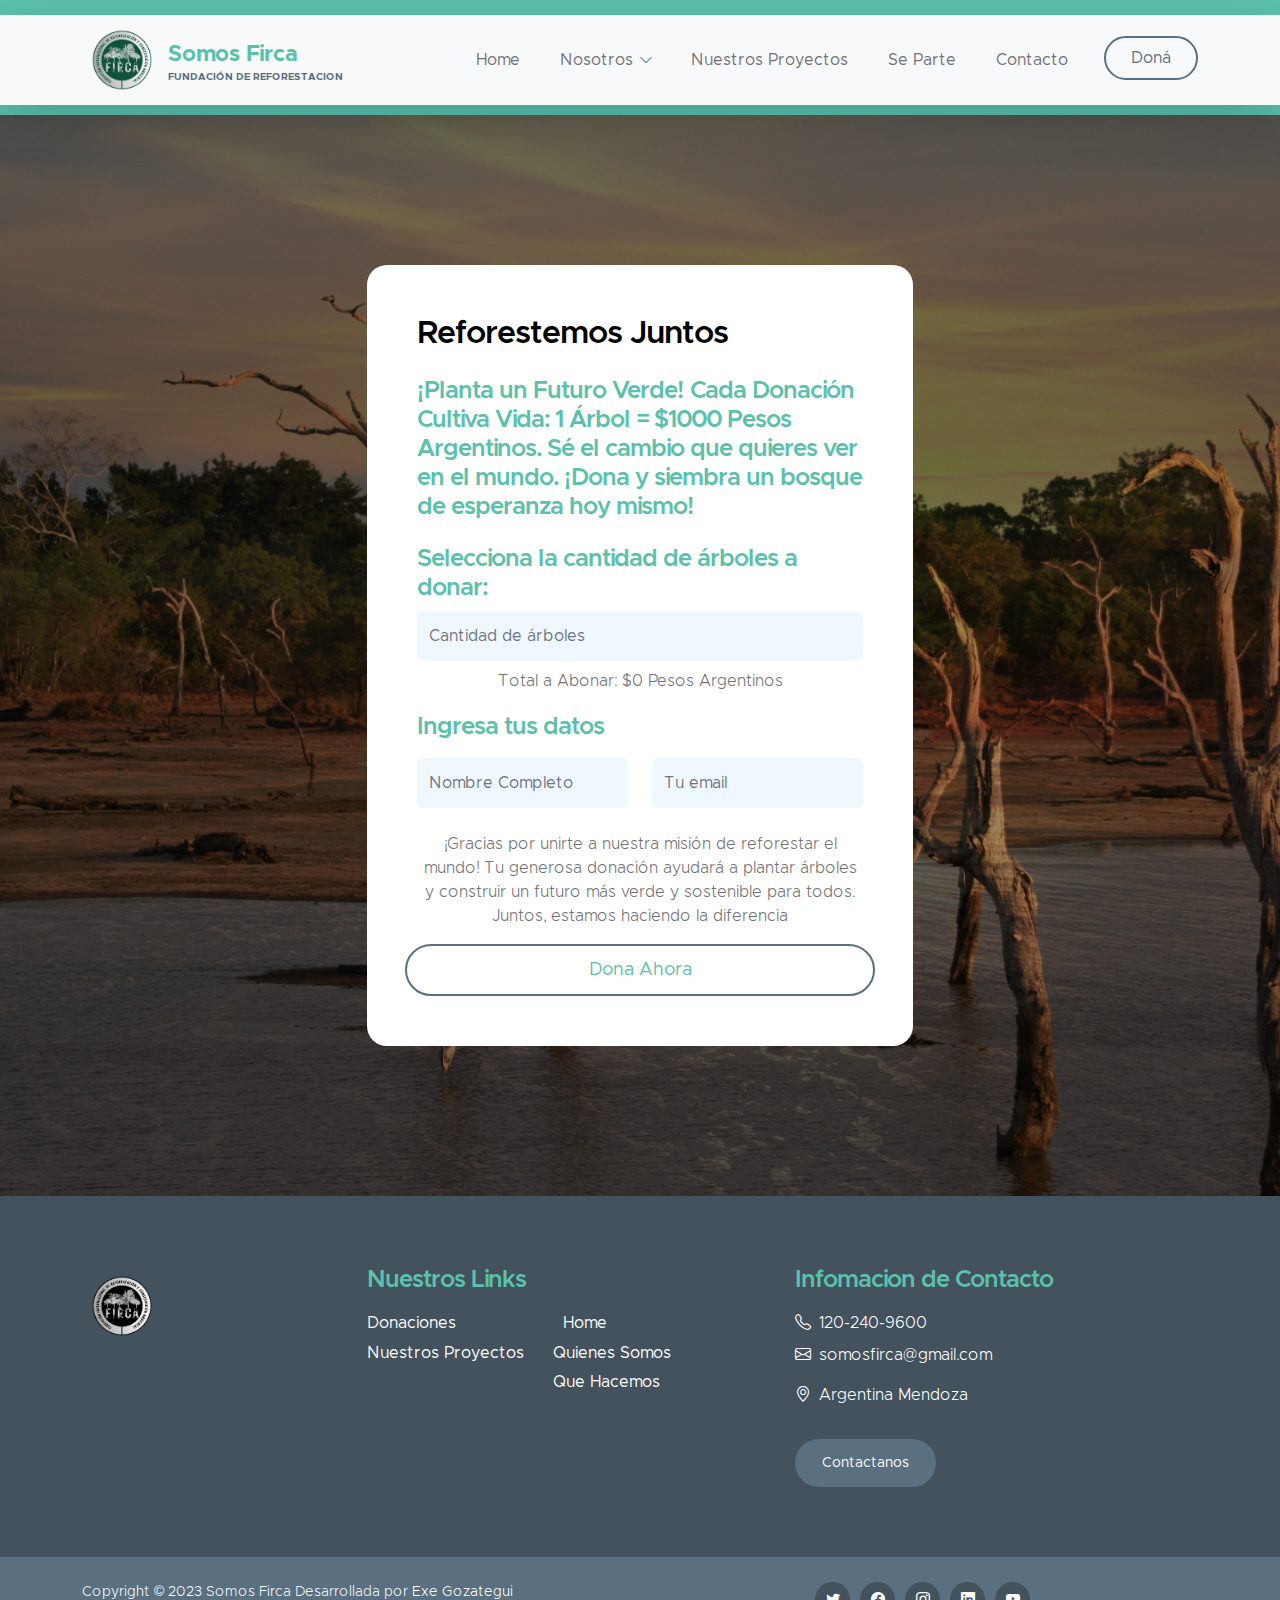
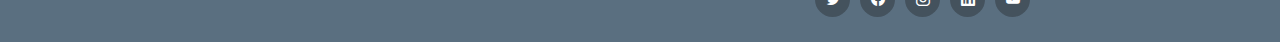
<file: donate.html>
<!doctype html>
<html lang="en">

<head>
    <meta charset="utf-8">
    <meta name="viewport" content="width=device-width, initial-scale=1">

    <meta name="description" content="">
    <meta name="author" content="">

    <title>Somos Firca - Donacion</title>

    <!-- CSS FILES -->
    <link href="css/bootstrap.min.css" rel="stylesheet">

    <link href="css/bootstrap-icons.css" rel="stylesheet">

    <link href="css/firca.css" rel="stylesheet">

</head>

<body>

    <header class="site-header">



        <nav class="navbar navbar-expand-lg bg-light shadow-lg">
            <div class="container">
                <a class="navbar-brand" href="index.html">
                    <img src="images/icons/logo verde.png" class="logo img-fluid" alt="">
                    <span>
                        Somos Firca
                        <small>Fundación De Reforestacion</small>
                    </span>
                </a>

                <button class="navbar-toggler" type="button" data-bs-toggle="collapse" data-bs-target="#navbarNav"
                    aria-controls="navbarNav" aria-expanded="false" aria-label="Toggle navigation">
                    <span class="navbar-toggler-icon"></span>
                </button>

                <div class="collapse navbar-collapse" id="navbarNav">
                    <ul class="navbar-nav ms-auto">
                        <li class="nav-item">
                            <a class="nav-link click-scroll" href="index.html">Home</a>
                        </li>

                        <li class="nav-item dropdown">
                            <a class="nav-link click-scroll dropdown-toggle" href="#section_5"
                                id="navbarLightDropdownMenuLink" role="button" data-bs-toggle="dropdown"
                                aria-expanded="false">Nosotros</a>

                            <ul class="dropdown-menu dropdown-menu-light" aria-labelledby="navbarLightDropdownMenuLink">


                                <li><a class="dropdown-item" href="Que Hacemos.html">Que Hacemos</a></li>

                                <li><a class="dropdown-item" href="Quienes Somos.html">Quienes Somos</a></li>
                            </ul>
                        </li>


                        <li class="nav-item">
                            <a class="nav-link " href="Nuestros Proyectos.html">Nuestros Proyectos</a>
                        </li>

                        <li class="nav-item">
                            <a class="nav-link click-scroll" href="index.html">Se Parte</a>
                        </li>

                        <li class="nav-item">
                            <a class="nav-link click-scroll" href="index.html">Contacto</a>
                        </li>

                        <li class="nav-item ms-3">
                            <a class="nav-link custom-btn custom-border-btn btn" href="donate.html">Doná</a>
                        </li>
                    </ul>
                </div>
            </div>
        </nav>
        </div>

    </header>
    <main>

        <section class="donate-section">
            <div class="section-overlay"></div>
            <div class="container">
                <div class="row">

                    <div class="col-lg-6 col-12 mx-auto">
                        <form class="custom-form donate-form" action="#" method="get" role="form">
                            <h3 class="mb-4">Reforestemos Juntos</h3>

                            <div class="row">
                                <div class="col-lg-12 col-12">
                                    <h5 class="mb-3">¡Planta un Futuro Verde! Cada Donación Cultiva Vida: 1 Árbol =
                                        $1000 Pesos Argentinos. Sé el cambio que quieres ver en el mundo. ¡Dona y
                                        siembra un bosque de esperanza hoy mismo!</h5>
                                </div>

                                <div class="col-lg-12 col-12 mt-2">
                                    <h5>Selecciona la cantidad de árboles a donar:</h5>
                                    <input type="number" id="tree-input" class="form-control"
                                        placeholder="Cantidad de árboles">
                                </div>

                                <!-- Mostrar el total a abonar -->
                                <div class="col-lg-12 col-12 mt-2">
                                    <p id="total-amount" class="text-center"> Total a Abonar: $0 Pesos Argentinos</p>
                                </div>



                                <div class="col-lg-12 col-12">
                                    <h5 class="mt-1">Ingresa tus datos</h5>
                                </div>

                                <div class="col-lg-6 col-12 mt-2">
                                    <input type="text" name="donation-name" id="donation-name" class="form-control"
                                        placeholder="Nombre Completo" required>
                                </div>

                                <div class="col-lg-6 col-12 mt-2">
                                    <input type="email" name="donation-email" id="donation-email"
                                        pattern="[^ @]*@[^ @]*" class="form-control" placeholder="Tu email" required>
                                </div>
                                <div class="col-lg-12 col-12 mt-4">
                                    <p class="text-center">¡Gracias por unirte a nuestra misión de reforestar el mundo!
                                        Tu generosa donación ayudará a plantar árboles y construir un futuro más verde y
                                        sostenible para todos. Juntos, estamos haciendo la diferencia</p>
                                </div>



                                <button type="button" id="donate-button" class="custom-btn custom-border-btn btn">Dona Ahora</button>
                            </div>
                            <div id="bank-info" style="display: none;" class="mt-4">
                                <h5 class="mt-2">Detalles de la Cuenta Bancaria</h5>
                                <h4>Banco: SANTANDER</h4>
                                <h4>Número de Cuenta: CC$ 440-009162/0</h4>
                                <h4>CBU: 0720440520000000916204</h4>
                                <h4>ALIAS: GUSTO.AGOTE.PERU</h4>
                                <h4>Concepto: Donación Reforestación</h4>
                            </div>

                    </div>
                </div>
                

                </form>

            </div>

            </div>
            </div>
        </section>
    </main>

    <footer class="site-footer">
        <div class="container">
            <div class="row">
                <div class="col-lg-3 col-12 mb-4">
                    <img src="images/icons/Logo Para Empresa Simple Circular Negro y Beis (1).png"
                        class="logo img-fluid" alt="">
                </div>

                <div class="col-lg-4 col-md-6 col-12 mb-4">
                    <h5 class="site-footer-title mb-3">Nuestros Links</h5>

                    <ul class="footer-menu">
                        <li class="footer-menu-item"><a href="donate.html" class="footer-menu-link">Donaciones</a></li>

                        <li class="footer-menu-item"><a href="Nuestros Proyectos.html" class="footer-menu-link">Nuestros
                                Proyectos</li>

                        <li class="footer-menu-item"><a href="index.html" class="footer-menu-link">Home</a></li>

                        <li class="footer-menu-item"><a href="Quienes Somos.html" class="footer-menu-link">Quienes
                                Somos</a></li>

                        <li class="footer-menu-item"><a href="Que Hacemos.html" class="footer-menu-link">Que Hacemos</a>
                        </li>
                    </ul>
                </div>

                <div class="col-lg-4 col-md-6 col-12 mx-auto">
                    <h5 class="site-footer-title mb-3">Infomacion de Contacto</h5>

                    <p class="text-white d-flex mb-2">
                        <i class="bi-telephone me-2"></i>

                        <a href="tel: 120-240-9600" class="site-footer-link">
                            120-240-9600
                        </a>
                    </p>

                    <p class="text-white d-flex">
                        <i class="bi-envelope me-2"></i>

                        <a href="mailto:somosfirca@gmail.com" class="site-footer-link">
                            somosfirca@gmail.com
                        </a>
                    </p>

                    <p class="text-white d-flex mt-3">
                        <i class="bi-geo-alt me-2"></i>
                        Argentina Mendoza
                    </p>

                    <a href="#" class="custom-btn btn mt-3">Contactanos</a>
                </div>
            </div>
        </div>

        <div class="site-footer-bottom">
            <div class="container">
                <div class="row">

                    <div class="col-lg-6 col-md-7 col-12">
                        <p class="copyright-text mb-0">Copyright © 2023 <a>Somos Firca</a>
                            Desarrollada por <a href="#" target="_blank">Exe Gozategui</a></p>
                    </div>

                    <div class="col-lg-6 col-md-5 col-12 d-flex justify-content-center align-items-center mx-auto">
                        <ul class="social-icon">
                            <li class="social-icon-item">
                                <a href="#" class="social-icon-link bi-twitter"></a>
                            </li>

                            <li class="social-icon-item">
                                <a href="#" class="social-icon-link bi-facebook"></a>
                            </li>

                            <li class="social-icon-item">
                                <a href="#" class="social-icon-link bi-instagram"></a>
                            </li>

                            <li class="social-icon-item">
                                <a href="#" class="social-icon-link bi-linkedin"></a>
                            </li>

                            <li class="social-icon-item">
                                <a href="#" class="social-icon-link bi-youtube"></a>
                            </li>
                        </ul>
                    </div>

                </div>
            </div>
        </div>
    </footer>

    <!-- JAVASCRIPT FILES -->
    <script src="js/jquery.min.js"></script>
    <script src="js/bootstrap.min.js"></script>
    <script src="js/jquery.sticky.js"></script>
    <script src="js/counter.js"></script>
    <script src="js/custom.js"></script>
    <script src="js/donation.js"></script>

</body>

</html>
</file>
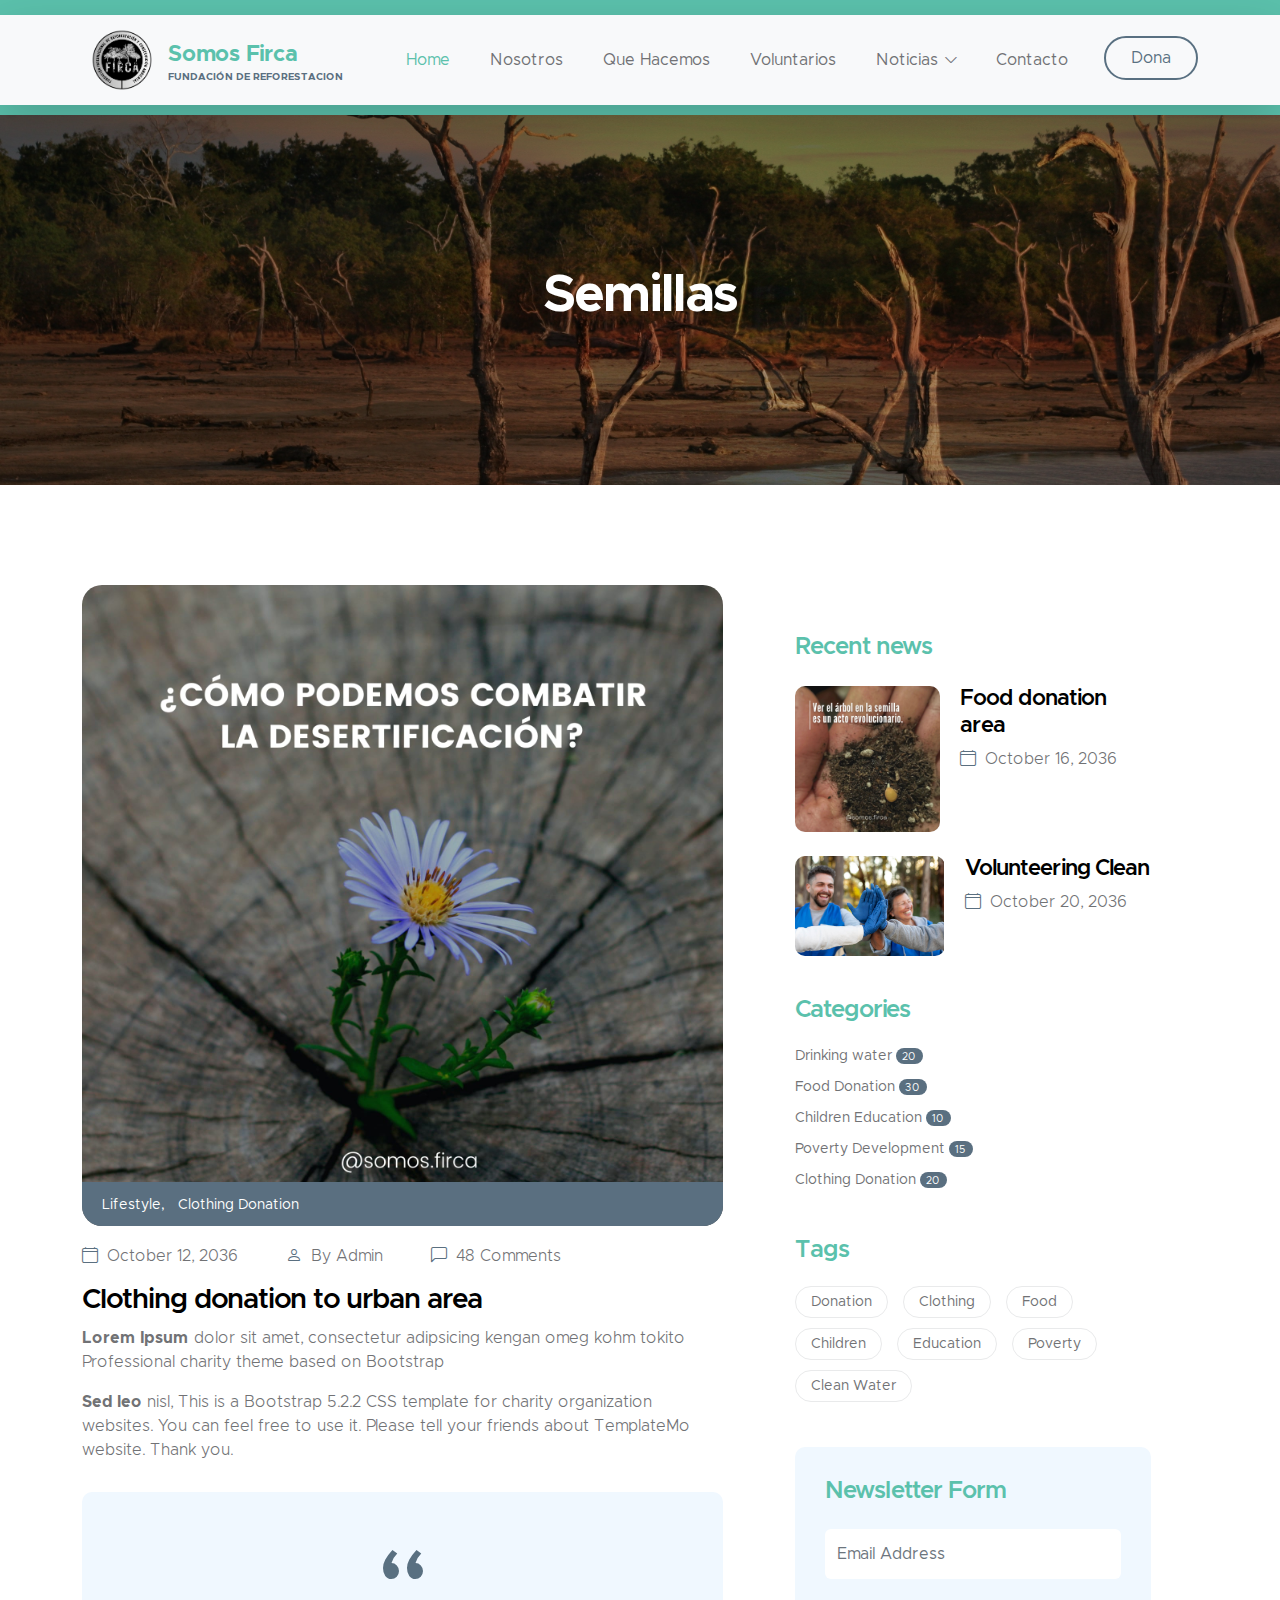
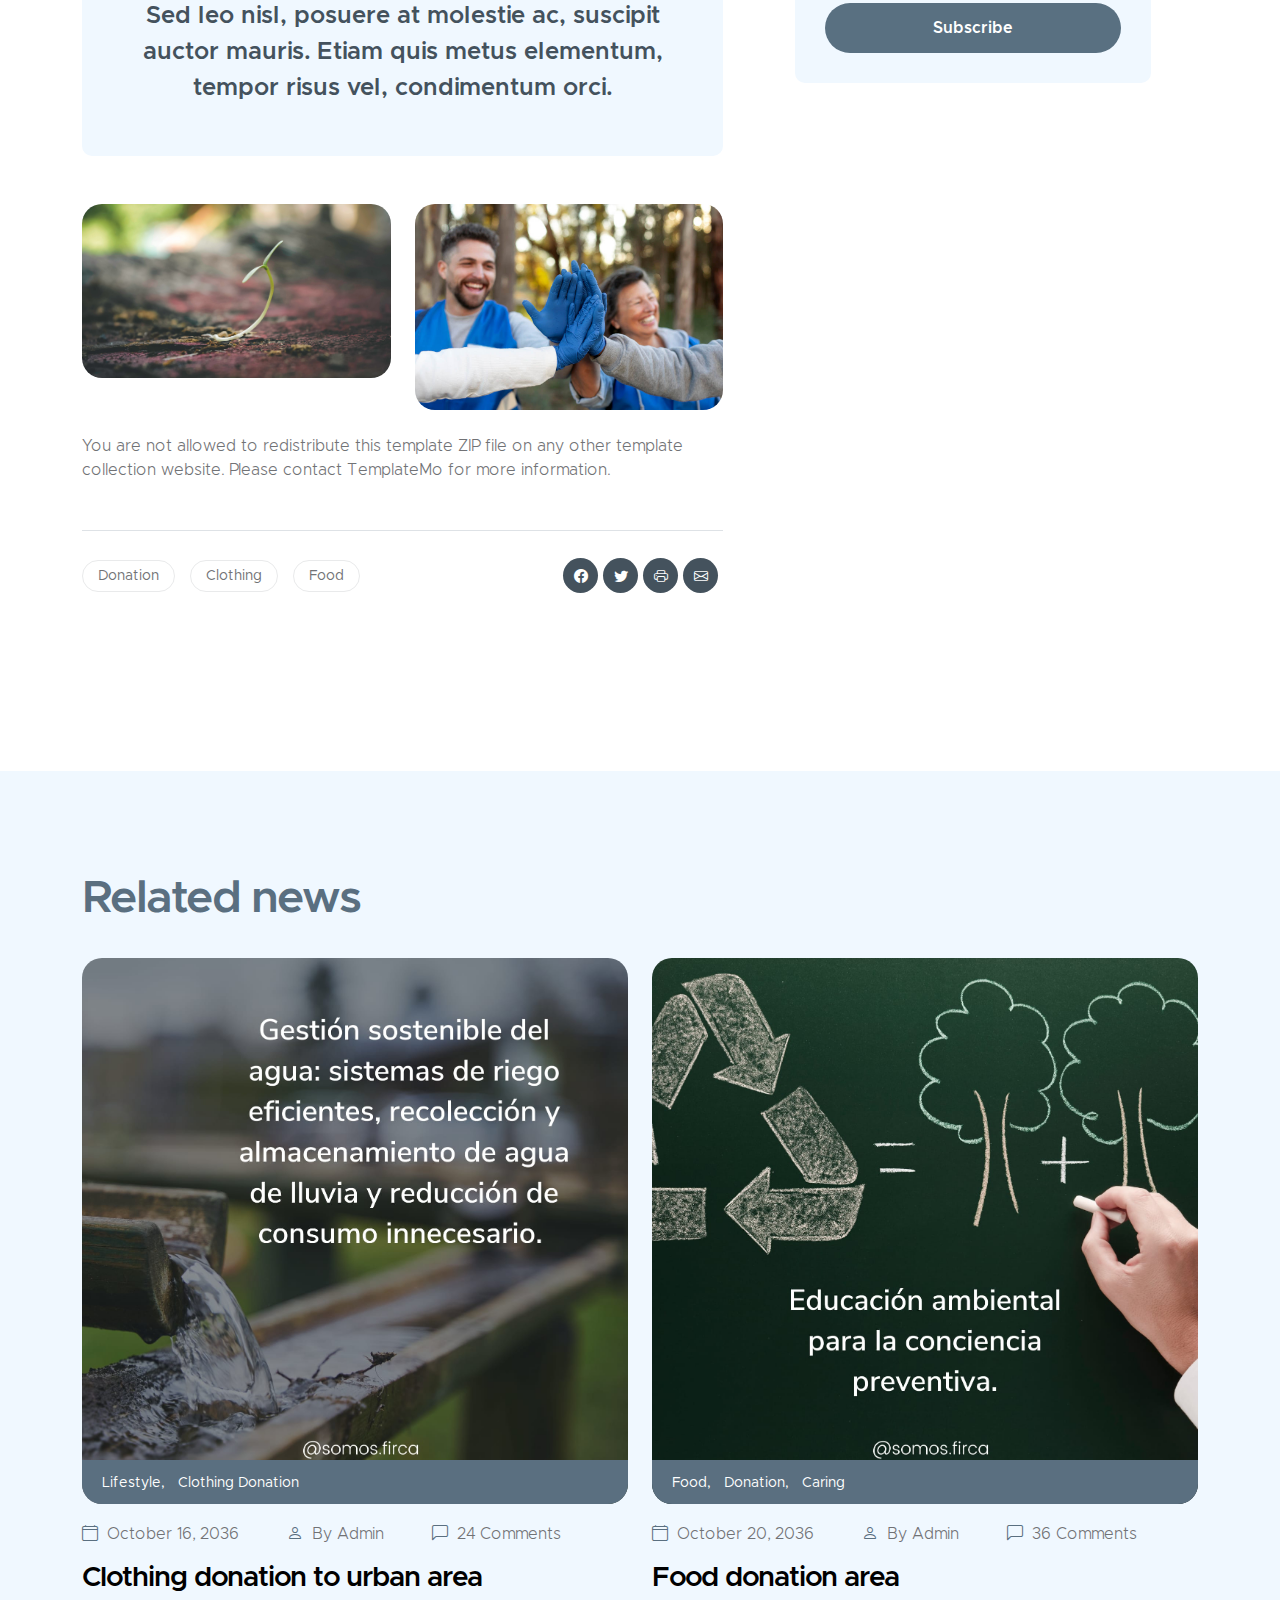
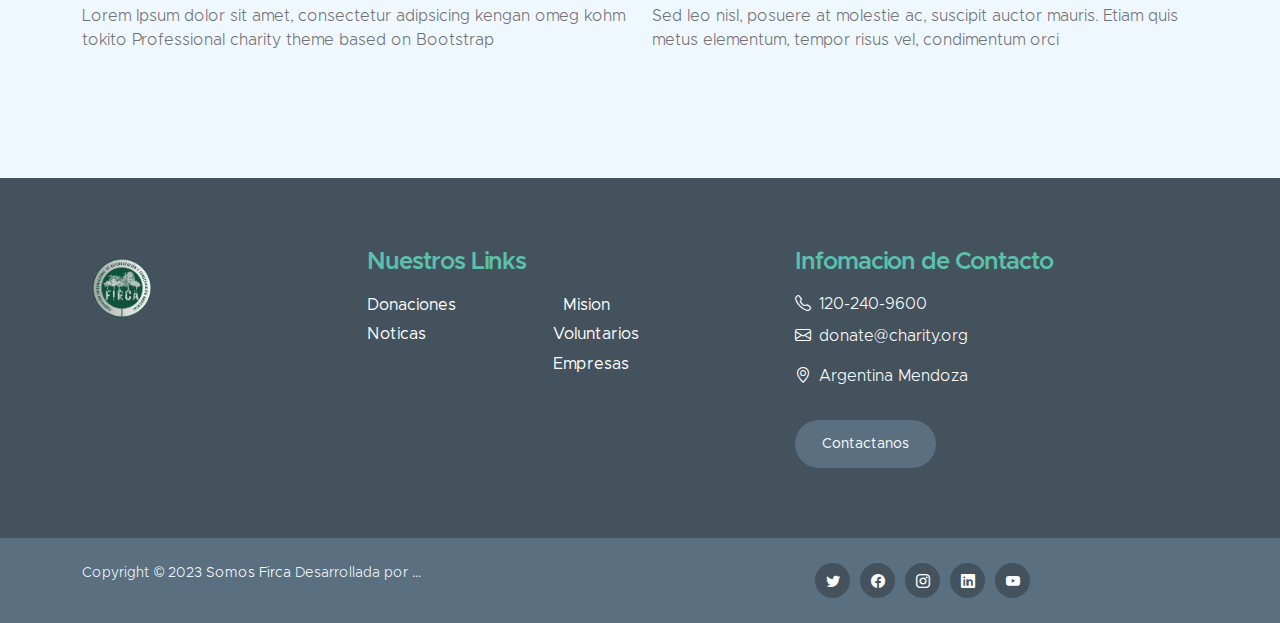
<file: news-detail.html>
<!doctype html>
<html lang="en">
    <head>
        <meta charset="utf-8">
        <meta name="viewport" content="width=device-width, initial-scale=1">

        <meta name="description" content="">
        <meta name="author" content="">

        <title>SOMOS FIRCA</title>

        <!-- CSS FILES -->        
        <link href="css/bootstrap.min.css" rel="stylesheet">

        <link href="css/bootstrap-icons.css" rel="stylesheet">

        <link href="css/templatemo-kind-heart-charity.css" rel="stylesheet">

    </head>
    
    <body>

        <header class="site-header">
           
       

        <nav class="navbar navbar-expand-lg bg-light shadow-lg">
            <div class="container">
                <a class="navbar-brand" href="index.html">
                    <img src="images/icons/Logo Para Empresa Simple Circular Negro y Beis (1).png" class="logo img-fluid" alt="">
                    <span>
                        Somos Firca
                        <small>Fundación De Reforestacion</small>
                    </span>
                </a>

                <button class="navbar-toggler" type="button" data-bs-toggle="collapse" data-bs-target="#navbarNav" aria-controls="navbarNav" aria-expanded="false" aria-label="Toggle navigation">
                    <span class="navbar-toggler-icon"></span>
                </button>

                <div class="collapse navbar-collapse" id="navbarNav">
                    <ul class="navbar-nav ms-auto">
                        <li class="nav-item">
                            <a class="nav-link click-scroll" href="index.html#section_1">Home</a>
                        </li>

                        <li class="nav-item">
                            <a class="nav-link click-scroll" href="index.html#section_2">Nosotros</a>
                        </li>

                        <li class="nav-item">
                            <a class="nav-link click-scroll" href="index.html#section_3">Que Hacemos</a>
                        </li>

                        <li class="nav-item">
                            <a class="nav-link click-scroll" href="index.html#section_4">Voluntarios</a>
                        </li>

                        <li class="nav-item dropdown">
                            <a class="nav-link click-scroll dropdown-toggle" href="index.html#section_5" id="navbarLightDropdownMenuLink" role="button" data-bs-toggle="dropdown" aria-expanded="false">Noticias</a>

                            <ul class="dropdown-menu dropdown-menu-light" aria-labelledby="navbarLightDropdownMenuLink">
                                <li><a class="dropdown-item" href="news.html">Cultivos</a></li>

                                <li><a class="dropdown-item" href="news-detail.html">Semillas</a></li>
                            </ul>
                        </li>

                        <li class="nav-item">
                            <a class="nav-link click-scroll" href="index.html#section_6">Contacto</a>
                        </li>

                        <li class="nav-item ms-3">
                            <a class="nav-link custom-btn custom-border-btn btn" href="donate.html">Dona</a>
                        </li>
                    </ul>
                </div>
            </div>
        </nav>
    </header>
        <main>

            <section class="news-detail-header-section text-center">
                <div class="section-overlay"></div>

                <div class="container">
                    <div class="row">

                        <div class="col-lg-12 col-12">
                            <h1 class="text-white">Semillas</h1>
                        </div>

                    </div>
                </div>
            </section>

            <section class="news-section section-padding">
                <div class="container">
                    <div class="row">

                        <div class="col-lg-7 col-12">
                            <div class="news-block">
                                <div class="news-block-top">
                                    <img src="images/girasol.jpeg" class="news-image img-fluid" alt="">

                                    <div class="news-category-block">
                                        <a href="#" class="category-block-link">
                                            Lifestyle,
                                        </a>

                                        <a href="#" class="category-block-link">
                                            Clothing Donation
                                        </a>
                                    </div>
                                </div>

                                <div class="news-block-info">
                                    <div class="d-flex mt-2">
                                    <div class="news-block-date">
                                        <p>
                                            <i class="bi-calendar4 custom-icon me-1"></i>
                                            October 12, 2036
                                        </p>
                                    </div>

                                    <div class="news-block-author mx-5">
                                        <p>
                                            <i class="bi-person custom-icon me-1"></i>
                                            By Admin
                                        </p>
                                    </div>

                                    <div class="news-block-comment">
                                        <p>
                                            <i class="bi-chat-left custom-icon me-1"></i>
                                            48 Comments
                                        </p>
                                    </div>
                                </div>

                                <div class="news-block-title mb-2">
                                    <h4>Clothing donation to urban area</h4>
                                </div>

                                    <div class="news-block-body">
                                        <p><strong>Lorem Ipsum</strong> dolor sit amet, consectetur adipsicing kengan omeg kohm tokito Professional charity theme based on Bootstrap</p>

                                        <p><strong>Sed leo</strong> nisl, This is a Bootstrap 5.2.2 CSS template for charity organization websites. You can feel free to use it. Please tell your friends about TemplateMo website. Thank you.</p>

                                        <blockquote>Sed leo nisl, posuere at molestie ac, suscipit auctor mauris. Etiam quis metus elementum, tempor risus vel, condimentum orci.</blockquote>
                                    </div>

                                    <div class="row mt-5 mb-4">
                                        <div class="col-lg-6 col-12 mb-4 mb-lg-0">
                                            <img src="images/cultivos.jpg" class="news-detail-image img-fluid" alt="">
                                        </div>

                                        <div class="col-lg-6 col-12">
                                            <img src="images/news/close-up-happy-people-working-together.jpg" class="news-detail-image img-fluid" alt="">
                                        </div>
                                    </div>

                                    <p>You are not allowed to redistribute this template ZIP file on any other template collection website. Please <a href="https://templatemo.com/contact" target="_blank">contact TemplateMo</a> for more information.</p>

                                    <div class="social-share border-top mt-5 py-4 d-flex flex-wrap align-items-center">
                                        <div class="tags-block me-auto">
                                            <a href="#" class="tags-block-link">
                                                Donation
                                            </a>

                                            <a href="#" class="tags-block-link">
                                                Clothing
                                            </a>

                                            <a href="#" class="tags-block-link">
                                                Food
                                            </a>
                                        </div>

                                        <div class="d-flex">
                                            <a href="#" class="social-icon-link bi-facebook"></a>

                                            <a href="#" class="social-icon-link bi-twitter"></a>

                                            <a href="#" class="social-icon-link bi-printer"></a>

                                            <a href="#" class="social-icon-link bi-envelope"></a>
                                        </div>
                                    </div>

                                    <div class="author-comment d-flex mt-3 mb-4">
                                        

                                    
                                   
                                        
                                    </div>

                                    
                                </div>
                            </div>
                        </div>

                        <div class="col-lg-4 col-12 mx-auto mt-4 mt-lg-0">
                           
                            <h5 class="mt-5 mb-3">Recent news</h5>

                            <div class="news-block news-block-two-col d-flex mt-4">
                                <div class="news-block-two-col-image-wrap">
                                    <a href="news-detail.html">
                                        <img src="images/Arbol semilla.jpg" class="news-image img-fluid" alt="">
                                    </a>
                                </div>

                                <div class="news-block-two-col-info">
                                    <div class="news-block-title mb-2">
                                        <h6><a href="news-detail.html" class="news-block-title-link">Food donation area</a></h6>
                                    </div>

                                    <div class="news-block-date">
                                        <p>
                                            <i class="bi-calendar4 custom-icon me-1"></i>
                                            October 16, 2036
                                        </p>
                                    </div>
                                </div>
                            </div>

                            <div class="news-block news-block-two-col d-flex mt-4">
                                <div class="news-block-two-col-image-wrap">
                                    <a href="news-detail.html">
                                        <img src="images/news/close-up-happy-people-working-together.jpg" class="news-image img-fluid" alt="">
                                    </a>
                                </div>

                                <div class="news-block-two-col-info">
                                    <div class="news-block-title mb-2">
                                        <h6><a href="news-detail.html" class="news-block-title-link">Volunteering Clean</a></h6>
                                    </div>

                                    <div class="news-block-date">
                                        <p>
                                            <i class="bi-calendar4 custom-icon me-1"></i>
                                            October 20, 2036
                                        </p>
                                    </div>
                                </div>
                            </div>

                            <div class="category-block d-flex flex-column">
                                <h5 class="mb-3">Categories</h5>

                                <a href="#" class="category-block-link">
                                    Drinking water
                                    <span class="badge">20</span>
                                </a>

                                <a href="#" class="category-block-link">
                                    Food Donation
                                    <span class="badge">30</span>
                                </a>

                                <a href="#" class="category-block-link">
                                    Children Education
                                    <span class="badge">10</span>
                                </a>

                                <a href="#" class="category-block-link">
                                    Poverty Development
                                    <span class="badge">15</span>
                                </a>

                                <a href="#" class="category-block-link">
                                    Clothing Donation
                                    <span class="badge">20</span>
                                </a>
                            </div>

                            <div class="tags-block">
                                <h5 class="mb-3">Tags</h5>

                                <a href="#" class="tags-block-link">
                                    Donation
                                </a>

                                <a href="#" class="tags-block-link">
                                    Clothing
                                </a>

                                <a href="#" class="tags-block-link">
                                    Food
                                </a>

                                <a href="#" class="tags-block-link">
                                    Children
                                </a>

                                <a href="#" class="tags-block-link">
                                    Education
                                </a>

                                <a href="#" class="tags-block-link">
                                    Poverty
                                </a>

                                <a href="#" class="tags-block-link">
                                    Clean Water
                                </a>
                            </div>

                            <form class="custom-form subscribe-form" action="#" method="post" role="form">
                                <h5 class="mb-4">Newsletter Form</h5>

                                <input type="email" name="subscribe-email" id="subscribe-email" pattern="[^ @]*@[^ @]*" class="form-control" placeholder="Email Address" required>

                                <div class="col-lg-12 col-12">
                                    <button type="submit" class="form-control">Subscribe</button>
                                </div>
                            </form>
                        </div>

                    </div>
                </div>
            </section>

            <section class="news-section section-padding section-bg">
                <div class="container">
                    <div class="row">

                        <div class="col-lg-12 col-12 mb-4">
                            <h2>Related news</h2>
                        </div>

                        <div class="col-lg-6 col-12">
                            <div class="news-block">
                                <div class="news-block-top">
                                    <a href="news-detail.html">
                                        <img src="images/frase 3.jpeg" class="news-image img-fluid" alt="">
                                    </a>

                                    <div class="news-category-block">
                                        <a href="#" class="category-block-link">
                                            Lifestyle,
                                        </a>

                                        <a href="#" class="category-block-link">
                                            Clothing Donation
                                        </a>
                                    </div>
                                </div>

                                <div class="news-block-info">
                                    <div class="d-flex mt-2">
                                        <div class="news-block-date">
                                            <p>
                                                <i class="bi-calendar4 custom-icon me-1"></i>
                                                October 16, 2036
                                            </p>
                                        </div>

                                        <div class="news-block-author mx-5">
                                            <p>
                                                <i class="bi-person custom-icon me-1"></i>
                                                By Admin
                                            </p>
                                        </div>

                                        <div class="news-block-comment">
                                            <p>
                                                <i class="bi-chat-left custom-icon me-1"></i>
                                                24 Comments
                                            </p>
                                        </div>
                                    </div>

                                    <div class="news-block-title mb-2">
                                        <h4><a href="news-detail.html" class="news-block-title-link">Clothing donation to urban area</a></h4>
                                    </div>

                                    <div class="news-block-body">
                                        <p>Lorem Ipsum dolor sit amet, consectetur adipsicing kengan omeg kohm tokito Professional charity theme based on Bootstrap</p>
                                    </div>
                                </div>
                            </div>
                        </div>

                        <div class="col-lg-6 col-12">
                            <div class="news-block">
                                <div class="news-block-top">
                                    <a href="news-detail.html">
                                        <img src="images/frase 2.jpeg" class="news-image img-fluid" alt="">
                                    </a>

                                    <div class="news-category-block">
                                        <a href="#" class="category-block-link">
                                            Food,
                                        </a>

                                        <a href="#" class="category-block-link">
                                            Donation,
                                        </a>

                                        <a href="#" class="category-block-link">
                                            Caring
                                        </a>
                                    </div>
                                </div>

                                <div class="news-block-info">
                                    <div class="d-flex mt-2">
                                        <div class="news-block-date">
                                            <p>
                                                <i class="bi-calendar4 custom-icon me-1"></i>
                                                October 20, 2036
                                            </p>
                                        </div>

                                        <div class="news-block-author mx-5">
                                            <p>
                                                <i class="bi-person custom-icon me-1"></i>
                                                By Admin
                                            </p>
                                        </div>

                                        <div class="news-block-comment">
                                            <p>
                                                <i class="bi-chat-left custom-icon me-1"></i>
                                                36 Comments
                                            </p>
                                        </div>
                                    </div>

                                    <div class="news-block-title mb-2">
                                        <h4><a href="news-detail.html" class="news-block-title-link">Food donation area</a></h4>
                                    </div>

                                    <div class="news-block-body">
                                        <p>Sed leo nisl, posuere at molestie ac, suscipit auctor mauris. Etiam quis metus elementum, tempor risus vel, condimentum orci</p>
                                    </div>
                                </div>
                            </div>
                        </div>

                    </div>
                </div>
            </section>
        </main>

        <footer class="site-footer">
            <div class="container">
                <div class="row">
                    <div class="col-lg-3 col-12 mb-4">
                        <img src="images/icons/logo verde.png" class="logo img-fluid" alt="">
                    </div>

                    <div class="col-lg-4 col-md-6 col-12 mb-4">
                        <h5 class="site-footer-title mb-3">Nuestros Links</h5>

                        <ul class="footer-menu">
                            <li class="footer-menu-item"><a href="#" class="footer-menu-link">Donaciones</a></li>

                            <li class="footer-menu-item"><a href="#" class="footer-menu-link">Noticas</li>

                            <li class="footer-menu-item"><a href="#" class="footer-menu-link">Mision</a></li>

                            <li class="footer-menu-item"><a href="#" class="footer-menu-link">Voluntarios</a></li>

                            <li class="footer-menu-item"><a href="#" class="footer-menu-link">Empresas</a></li>
                        </ul>
                    </div>

                    <div class="col-lg-4 col-md-6 col-12 mx-auto">
                        <h5 class="site-footer-title mb-3">Infomacion de Contacto</h5>

                        <p class="text-white d-flex mb-2">
                            <i class="bi-telephone me-2"></i>

                            <a href="tel: 120-240-9600" class="site-footer-link">
                                120-240-9600
                            </a>
                        </p>

                        <p class="text-white d-flex">
                            <i class="bi-envelope me-2"></i>

                            <a href="mailto:info@yourgmail.com" class="site-footer-link">
                                donate@charity.org
                            </a>
                        </p>

                        <p class="text-white d-flex mt-3">
                            <i class="bi-geo-alt me-2"></i>
                            Argentina Mendoza
                        </p>

                        <a href="#" class="custom-btn btn mt-3">Contactanos</a>
                    </div>
                </div>
            </div>

            <div class="site-footer-bottom">
                <div class="container">
                    <div class="row">

                        <div class="col-lg-6 col-md-7 col-12">
                            <p class="copyright-text mb-0">Copyright © 2023 <a href="#">Somos Firca</a>
                        	Desarrollada por <a href="#" target="_blank">...</a></p>
                        </div>
                        
                        <div class="col-lg-6 col-md-5 col-12 d-flex justify-content-center align-items-center mx-auto">
                            <ul class="social-icon">
                                <li class="social-icon-item">
                                    <a href="#" class="social-icon-link bi-twitter"></a>
                                </li>

                                <li class="social-icon-item">
                                    <a href="#" class="social-icon-link bi-facebook"></a>
                                </li>

                                <li class="social-icon-item">
                                    <a href="#" class="social-icon-link bi-instagram"></a>
                                </li>

                                <li class="social-icon-item">
                                    <a href="#" class="social-icon-link bi-linkedin"></a>
                                </li>

                                <li class="social-icon-item">
                                    <a href="https://youtube.com/templatemo" class="social-icon-link bi-youtube"></a>
                                </li>
                            </ul>
                        </div>
                        
                    </div>
                </div>
            </div>
        </footer>

        <!-- JAVASCRIPT FILES -->
        <script src="js/jquery.min.js"></script>
        <script src="js/bootstrap.min.js"></script>
        <script src="js/jquery.sticky.js"></script>
        <script src="js/click-scroll.js"></script>
        <script src="js/counter.js"></script>
        <script src="js/custom.js"></script>

    </body>
</html>
</file>
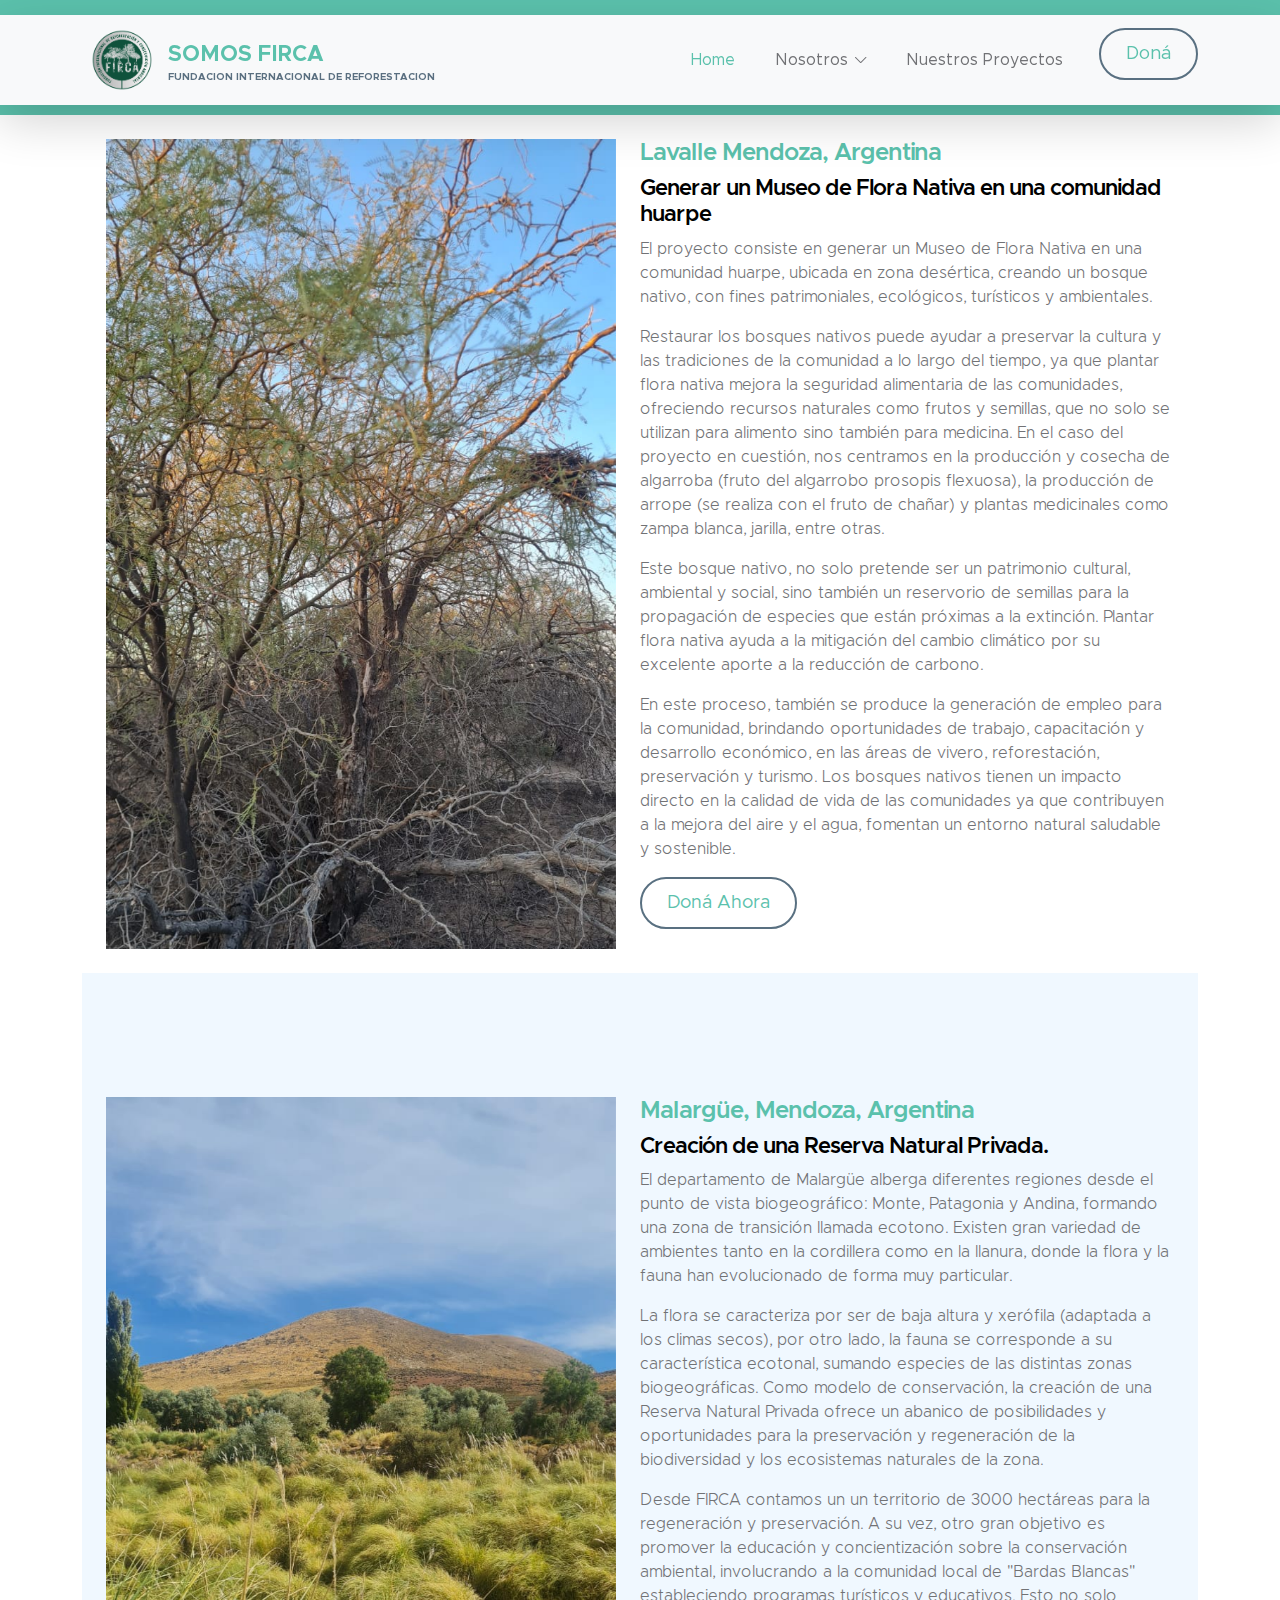
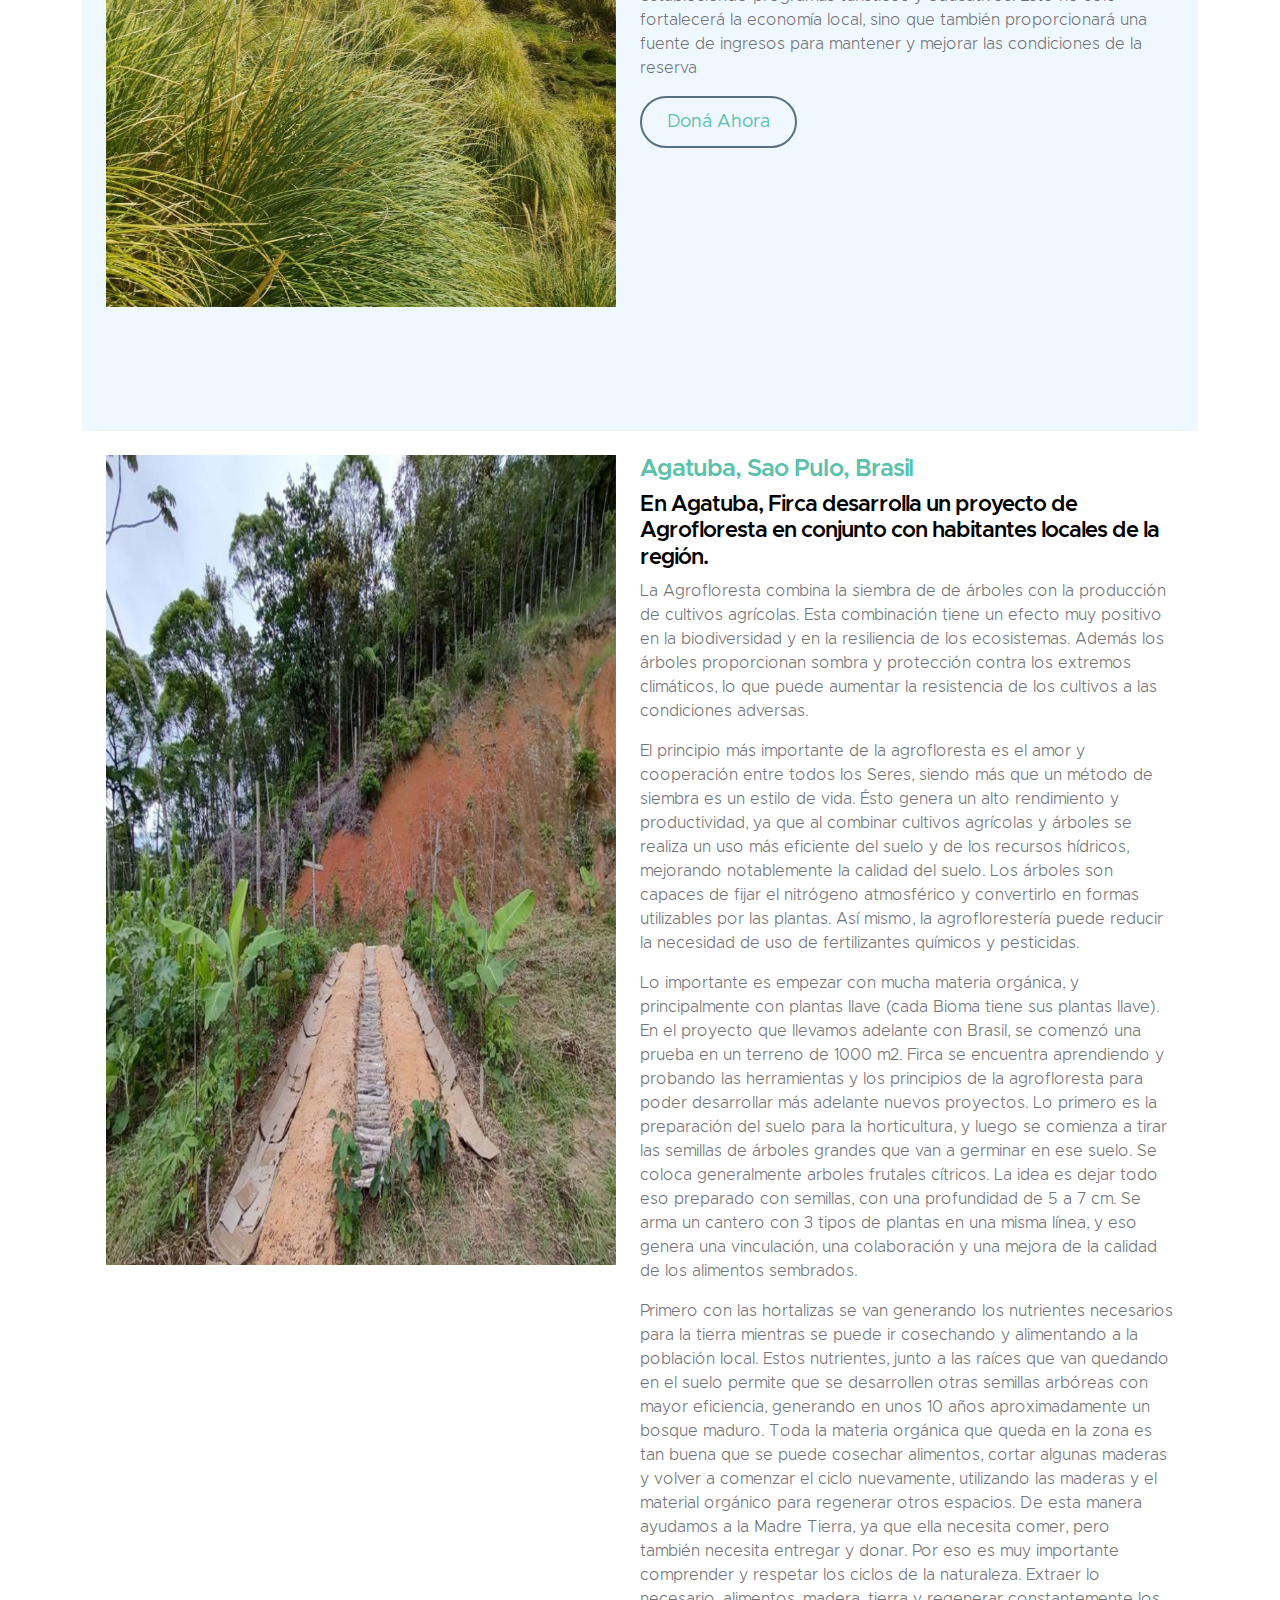
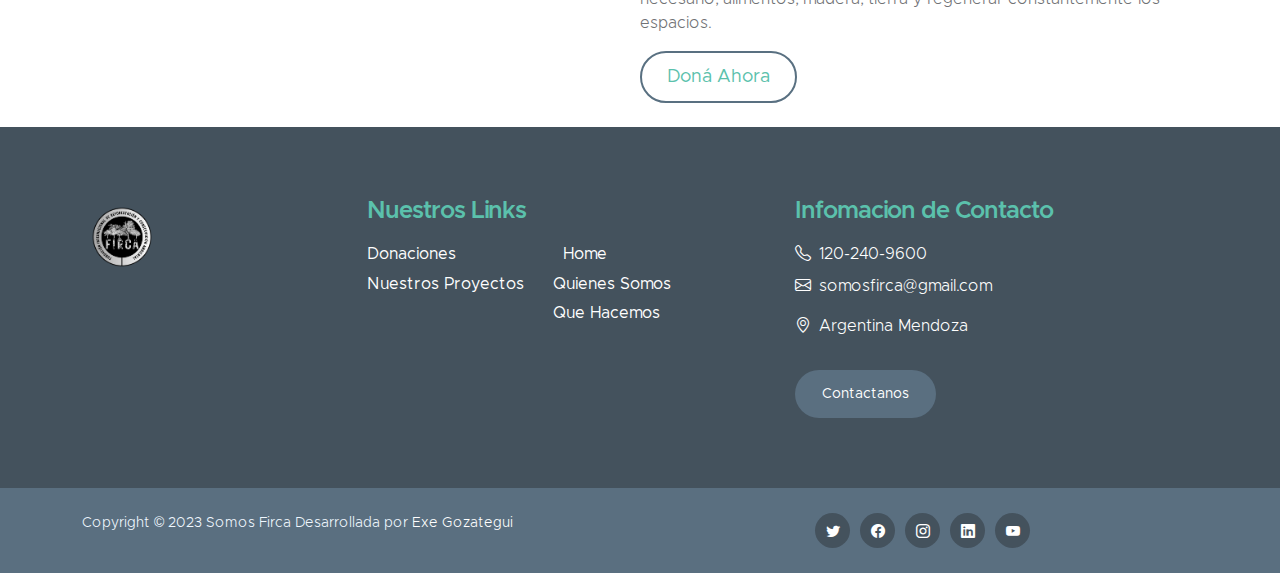
<file: Nuestros Proyectos.html>
<!doctype html>
<html lang="en">

<head>
    <meta charset="utf-8">
    <meta name="viewport" content="width=device-width, initial-scale=1">

    <meta name="description" content="">
    <meta name="author" content="">

    <title>SOMOS FIRCA</title>

    <!-- CSS FILES -->
    <link href="css/bootstrap.min.css" rel="stylesheet">

    <link href="css/bootstrap-icons.css" rel="stylesheet">

    <link href="css/firca.css" rel="stylesheet">


</head>

<body id="section_1">

    <header class="site-header">



        <nav class="navbar navbar-expand-lg bg-light shadow-lg">
            <div class="container">
                <a class="navbar-brand" href="index.html">
                    <img src="images/icons/logo verde.png" class="logo img-fluid" alt="Kind Heart Charity">
                    <span>
                        SOMOS FIRCA
                        <small>FUNDACION INTERNACIONAL DE REFORESTACION</small>
                    </span>
                </a>

                <button class="navbar-toggler" type="button" data-bs-toggle="collapse" data-bs-target="#navbarNav"
                    aria-controls="navbarNav" aria-expanded="false" aria-label="Toggle navigation">
                    <span class="navbar-toggler-icon"></span>
                </button>

                <div class="collapse navbar-collapse" id="navbarNav">
                    <ul class="navbar-nav ms-auto">
                        <li class="nav-item">
                            <a class="nav-link click-scroll" href="index.html">Home</a>
                        </li>

                        <li class="nav-item dropdown">
                            <a class="nav-link click-scroll dropdown-toggle" 
                                id="navbarLightDropdownMenuLink" role="button" data-bs-toggle="dropdown"
                                aria-expanded="false">Nosotros</a>

                            <ul class="dropdown-menu dropdown-menu-light" aria-labelledby="navbarLightDropdownMenuLink">


                                <li><a class="dropdown-item" href="Que Hacemos.html">Que Hacemos</a></li>

                                <li><a class="dropdown-item" href="Quienes Somos.html">Quienes Somos</a></li>
                            </ul>
                        </li>


                        <li class="nav-item">
                            <a class="nav-link click-scroll" href="Nuestros Proyectos.html">Nuestros Proyectos</a>
                        </li>

                        
                        <li class="nav-item ms-3">
                            <a class="custom-btn custom-border-btn btn" href="donate.html">Doná</a>
                        </li>
                    </ul>
                </div>
            </div>
        </nav>
        </div>
    </header>
    <main>
        
        <div class="container">
            <div class="row g-0 bg-body-secondary position-relative">
                <div class="col-md-6 mb-md-0 p-md-4">
                    <div id="carouselExampleRide" class="carousel slide" data-bs-ride="true">
                        <div class="carousel-inner" id="carousel-proyect">
                            <div class="carousel-item active">
                                <img src="./images/Lavalles/lav 2.jpeg" class="d-block w-100" alt="...">
                            </div>
                            <div class="carousel-item">
                                <img src="./images/Lavalles/lav3.jpeg" class="d-block w-100" alt="...">
                            </div>
                            <div class="carousel-item">
                                <img src="./images/Lavalles/lav 4.jpeg" class="d-block w-100" alt="...">
                            </div>
                        </div>
                        <button class="carousel-control-prev" type="button" data-bs-target="#carouselExampleRide"
                            data-bs-slide="prev">
                            <span class="carousel-control-prev-icon" aria-hidden="true"></span>
                            <span class="visually-hidden">Previous</span>
                        </button>
                        <button class="carousel-control-next" type="button" data-bs-target="#carouselExampleRide"
                            data-bs-slide="next">
                            <span class="carousel-control-next-icon" aria-hidden="true"></span>
                            <span class="visually-hidden">Next</span>
                        </button>
                    </div>
                </div>
                <div class="col-md-6 p-4 ps-md-0">
                    <h5 class="mt-0">Lavalle Mendoza, Argentina</h5>
                    <h6>Generar un Museo de Flora Nativa en una comunidad huarpe</h6>
                    <p>El proyecto consiste en generar un Museo de Flora Nativa en una comunidad huarpe, ubicada en zona
                        desértica, creando un bosque nativo, con fines patrimoniales, ecológicos, turísticos y
                        ambientales.</p>
                       <p> Restaurar los bosques nativos puede ayudar a preservar la cultura y las tradiciones
                        de la comunidad a lo largo del tiempo, ya que plantar flora nativa mejora la seguridad
                        alimentaria de las comunidades, ofreciendo recursos naturales como frutos y semillas, que no
                        solo se utilizan para alimento sino también para medicina. En el caso del proyecto en cuestión,
                        nos centramos en la producción y cosecha de algarroba (fruto del algarrobo prosopis flexuosa),
                        la producción de arrope (se realiza con el fruto de chañar) y plantas medicinales como zampa
                        blanca, jarilla, entre otras.</p>
                        <p>Este bosque nativo, no solo pretende ser un patrimonio cultural,
                        ambiental y social, sino también un reservorio de semillas para la propagación de especies que
                        están próximas a la extinción. Plantar flora nativa ayuda a la mitigación del cambio climático
                        por su excelente aporte a la reducción de carbono.</p>
                        <p>En este proceso, también se produce la
                        generación de empleo para la comunidad, brindando oportunidades de trabajo, capacitación y
                        desarrollo económico, en las áreas de vivero, reforestación, preservación y turismo. Los bosques
                        nativos tienen un impacto directo en la calidad de vida de las comunidades ya que contribuyen a
                        la mejora del aire y el agua, fomentan un entorno natural saludable y sostenible.</p>
                    <a class="custom-btn custom-border-btn btn" href="donate.html">Doná Ahora</a>
                </div>
            </div>
            
            <section class="section-padding section-bg">
                <div class="row g-0 bg-body-secondary position-relative">
                    <div class="col-md-6 mb-md-0 p-md-4">
                        <div id="carouselExampleMalar" class="carousel slide" data-bs-ride="true">
                            <div class="carousel-inner" id="carousel-proyect">
                                <div class="carousel-item active">
                                    <img src="./images/Malargue/Malargue1.jpeg" class="d-block w-100" alt="...">
                                </div>
                                <div class="carousel-item">
                                    <img src="./images/Malargue/Malargue2.jpeg" class="d-block w-100" alt="...">
                                </div>
                                <div class="carousel-item">
                                    <img src="./images/Malargue/Malargue3.jpeg" class="d-block w-100" alt="...">
                                </div>
                            </div>
                            <button class="carousel-control-prev" type="button" data-bs-target="#carouselExampleMalar"
                                data-bs-slide="prev">
                                <span class="carousel-control-prev-icon" aria-hidden="true"></span>
                                <span class="visually-hidden">Previous</span>
                            </button>
                            <button class="carousel-control-next" type="button" data-bs-target="#carouselExampleMalar"
                                data-bs-slide="next">
                                <span class="carousel-control-next-icon" aria-hidden="true"></span>
                                <span class="visually-hidden">Next</span>
                            </button>
                        </div>
                    </div>
                    <div class="col-md-6 p-4 ps-md-0">
                        <h5 class="mt-0">Malargüe, Mendoza, Argentina</h5>
                        <h6>Creación de una Reserva Natural Privada.</h6>
                        <p>El departamento de Malargüe alberga diferentes
                            regiones desde el punto de vista biogeográfico: Monte, Patagonia y Andina, formando una zona
                            de transición llamada ecotono. Existen gran variedad de ambientes tanto en la cordillera
                            como en la llanura, donde la flora y la fauna han evolucionado de forma muy particular.
                           <p>La flora se caracteriza por ser de baja altura y xerófila (adaptada a los climas secos), por
                            otro lado, la fauna se corresponde a su característica ecotonal, sumando especies de las
                            distintas zonas biogeográficas. Como modelo de conservación, la creación de una Reserva
                            Natural Privada ofrece un abanico de posibilidades y oportunidades para la preservación y
                            regeneración de la biodiversidad y los ecosistemas naturales de la zona. </p>
                            <p> Desde FIRCA
                            contamos un un territorio de 3000 hectáreas para la regeneración y preservación. A su vez,
                            otro gran objetivo es promover la educación y concientización sobre la conservación
                            ambiental, involucrando a la comunidad local de "Bardas Blancas" estableciendo programas
                            turísticos y educativos. Esto no solo fortalecerá la economía local, sino que también
                            proporcionará una fuente de ingresos para mantener y mejorar las condiciones de la reserva</p>
                        </p>
                        <a class="custom-btn custom-border-btn btn" href="donate.html">Doná Ahora</a>
                    </div>
                </div>
            </section>
            <div class="row g-0 bg-body-secondary position-relative">
                <div class="col-md-6 mb-md-0 p-md-4">
                    <div id="carouselExampleBra" class="carousel slide" data-bs-ride="true">
                        <div class="carousel-inner" id="carousel-proyect">
                            <div class="carousel-item active">
                                <img src="./images/Angatuba/Brasil2.png" class="d-block w-100" alt="...">
                            </div>
                            <div class="carousel-item">
                                <img src="./images/Angatuba/Brasil3.png" class="d-block w-100" alt="...">
                            </div>
                            <div class="carousel-item">
                                <img src="./images/Angatuba/Brasil4.png" class="d-block w-100" alt="...">
                            </div>
                        </div>
                        <button class="carousel-control-prev" type="button" data-bs-target="#carouselExampleBra"
                            data-bs-slide="prev">
                            <span class="carousel-control-prev-icon" aria-hidden="true"></span>
                            <span class="visually-hidden">Previous</span>
                        </button>
                        <button class="carousel-control-next" type="button" data-bs-target="#carouselExampleBra"
                            data-bs-slide="next">
                            <span class="carousel-control-next-icon" aria-hidden="true"></span>
                            <span class="visually-hidden">Next</span>
                        </button>
                    </div>
                </div>
                <div class="col-md-6 p-4 ps-md-0">
                    <h5 class="mt-0">Agatuba, Sao Pulo, Brasil</h5>
                    <h6>En Agatuba, Firca desarrolla un proyecto de Agrofloresta en conjunto con habitantes locales de la
                        región.</h6>
                    <p> La Agrofloresta combina la siembra de de árboles con la producción de cultivos
                        agrícolas. Esta combinación tiene un efecto muy positivo en la biodiversidad y en la resiliencia
                        de los ecosistemas. Además los árboles proporcionan sombra y protección contra los extremos
                        climáticos, lo que puede aumentar la resistencia de los cultivos a las condiciones adversas. </p>
                        <p>El
                        principio más importante de la agrofloresta es el amor y cooperación entre todos los Seres,
                        siendo más que un método de siembra es un estilo de vida. Ésto genera un alto rendimiento y
                        productividad, ya que al combinar cultivos agrícolas y árboles se realiza un uso más eficiente
                        del suelo y de los recursos hídricos, mejorando notablemente la calidad del suelo. Los árboles
                        son capaces de fijar el nitrógeno atmosférico y convertirlo en formas utilizables por las
                        plantas. Así mismo, la agroflorestería puede reducir la necesidad de uso de fertilizantes
                        químicos y pesticidas.</p>
                        <p> Lo importante es empezar con mucha materia orgánica, y principalmente con
                        plantas llave (cada Bioma tiene sus plantas llave). En el proyecto que llevamos adelante con
                        Brasil, se comenzó una prueba en un terreno de 1000 m2. Firca se encuentra aprendiendo y
                        probando las herramientas y los principios de la agrofloresta para poder desarrollar más
                        adelante nuevos proyectos. Lo primero es la preparación del suelo para la horticultura, y luego
                        se comienza a tirar las semillas de árboles grandes que van a germinar en ese suelo. Se coloca
                        generalmente arboles frutales cítricos. La idea es dejar todo eso preparado con semillas, con
                        una profundidad de 5 a 7 cm. Se arma un cantero con 3 tipos de plantas en una misma línea, y eso
                        genera una vinculación, una colaboración y una mejora de la calidad de los alimentos sembrados.</p>
                        <p>Primero con las hortalizas se van generando los nutrientes necesarios para la tierra mientras se
                        puede ir cosechando y alimentando a la población local. Estos nutrientes, junto a las raíces que
                        van quedando en el suelo permite que se desarrollen otras semillas arbóreas con mayor
                        eficiencia, generando en unos 10 años aproximadamente un bosque maduro. Toda la materia orgánica
                        que queda en la zona es tan buena que se puede cosechar alimentos, cortar algunas maderas y
                        volver a comenzar el ciclo nuevamente, utilizando las maderas y el material orgánico para
                        regenerar otros espacios. De esta manera ayudamos a la Madre Tierra, ya que ella necesita comer,
                        pero también necesita entregar y donar. Por eso es muy importante comprender y respetar los
                        ciclos de la naturaleza. Extraer lo necesario, alimentos, madera, tierra y regenerar
                        constantemente los espacios.</p>
                    <a class="custom-btn custom-border-btn btn" href="donate.html">Doná Ahora</a>
                </div>
            </div>










        </div>



    </main>
    <footer class="site-footer">
        <div class="container">
            <div class="row">
                <div class="col-lg-3 col-12 mb-4">
                    <img src="images/icons/Logo Para Empresa Simple Circular Negro y Beis (1).png"
                        class="logo img-fluid" alt="">
                </div>

                <div class="col-lg-4 col-md-6 col-12 mb-4">
                    <h5 class="site-footer-title mb-3">Nuestros Links</h5>

                    <ul class="footer-menu">
                        <li class="footer-menu-item"><a href="donate.html" class="footer-menu-link">Donaciones</a></li>

                        <li class="footer-menu-item"><a href="Nuestros Proyectos.html" class="footer-menu-link">Nuestros Proyectos</li>

                        <li class="footer-menu-item"><a href="index.html" class="footer-menu-link">Home</a></li>

                        <li class="footer-menu-item"><a href="Quienes Somos.html" class="footer-menu-link">Quienes Somos</a></li>

                        <li class="footer-menu-item"><a href="Que Hacemos.html" class="footer-menu-link">Que Hacemos</a></li>
                    </ul>
                </div>

                <div class="col-lg-4 col-md-6 col-12 mx-auto">
                    <h5 class="site-footer-title mb-3">Infomacion de Contacto</h5>

                    <p class="text-white d-flex mb-2">
                        <i class="bi-telephone me-2"></i>

                        <a href="tel: 120-240-9600" class="site-footer-link">
                            120-240-9600
                        </a>
                    </p>

                    <p class="text-white d-flex">
                        <i class="bi-envelope me-2"></i>

                        <a href="mailto:somosfirca@gmail.com" class="site-footer-link">
                            somosfirca@gmail.com
                        </a>
                    </p>

                    <p class="text-white d-flex mt-3">
                        <i class="bi-geo-alt me-2"></i>
                        Argentina Mendoza
                    </p>

                    <a href="#" class="custom-btn btn mt-3">Contactanos</a>
                </div>
            </div>
        </div>

        <div class="site-footer-bottom">
            <div class="container">
                <div class="row">

                    <div class="col-lg-6 col-md-7 col-12">
                        <p class="copyright-text mb-0">Copyright © 2023 <a >Somos Firca</a>
                            Desarrollada por  <a href="#" target="_blank">Exe Gozategui</a></p>
                    </div>

                    <div class="col-lg-6 col-md-5 col-12 d-flex justify-content-center align-items-center mx-auto">
                        <ul class="social-icon">
                            <li class="social-icon-item">
                                <a href="#" class="social-icon-link bi-twitter"></a>
                            </li>

                            <li class="social-icon-item">
                                <a href="#" class="social-icon-link bi-facebook"></a>
                            </li>

                            <li class="social-icon-item">
                                <a href="#" class="social-icon-link bi-instagram"></a>
                            </li>

                            <li class="social-icon-item">
                                <a href="#" class="social-icon-link bi-linkedin"></a>
                            </li>

                            <li class="social-icon-item">
                                <a href="#" class="social-icon-link bi-youtube"></a>
                            </li>
                        </ul>
                    </div>

                </div>
            </div>
        </div>
    </footer>

    <!-- JAVASCRIPT FILES -->
    <script src="js/jquery.min.js"></script>
    <script src="js/bootstrap.min.js"></script>
    <script src="js/jquery.sticky.js"></script>
    <script src="js/click-scroll.js"></script>
    <script src="js/counter.js"></script>
    <script src="js/custom.js"></script>

</body>

</html>
</file>
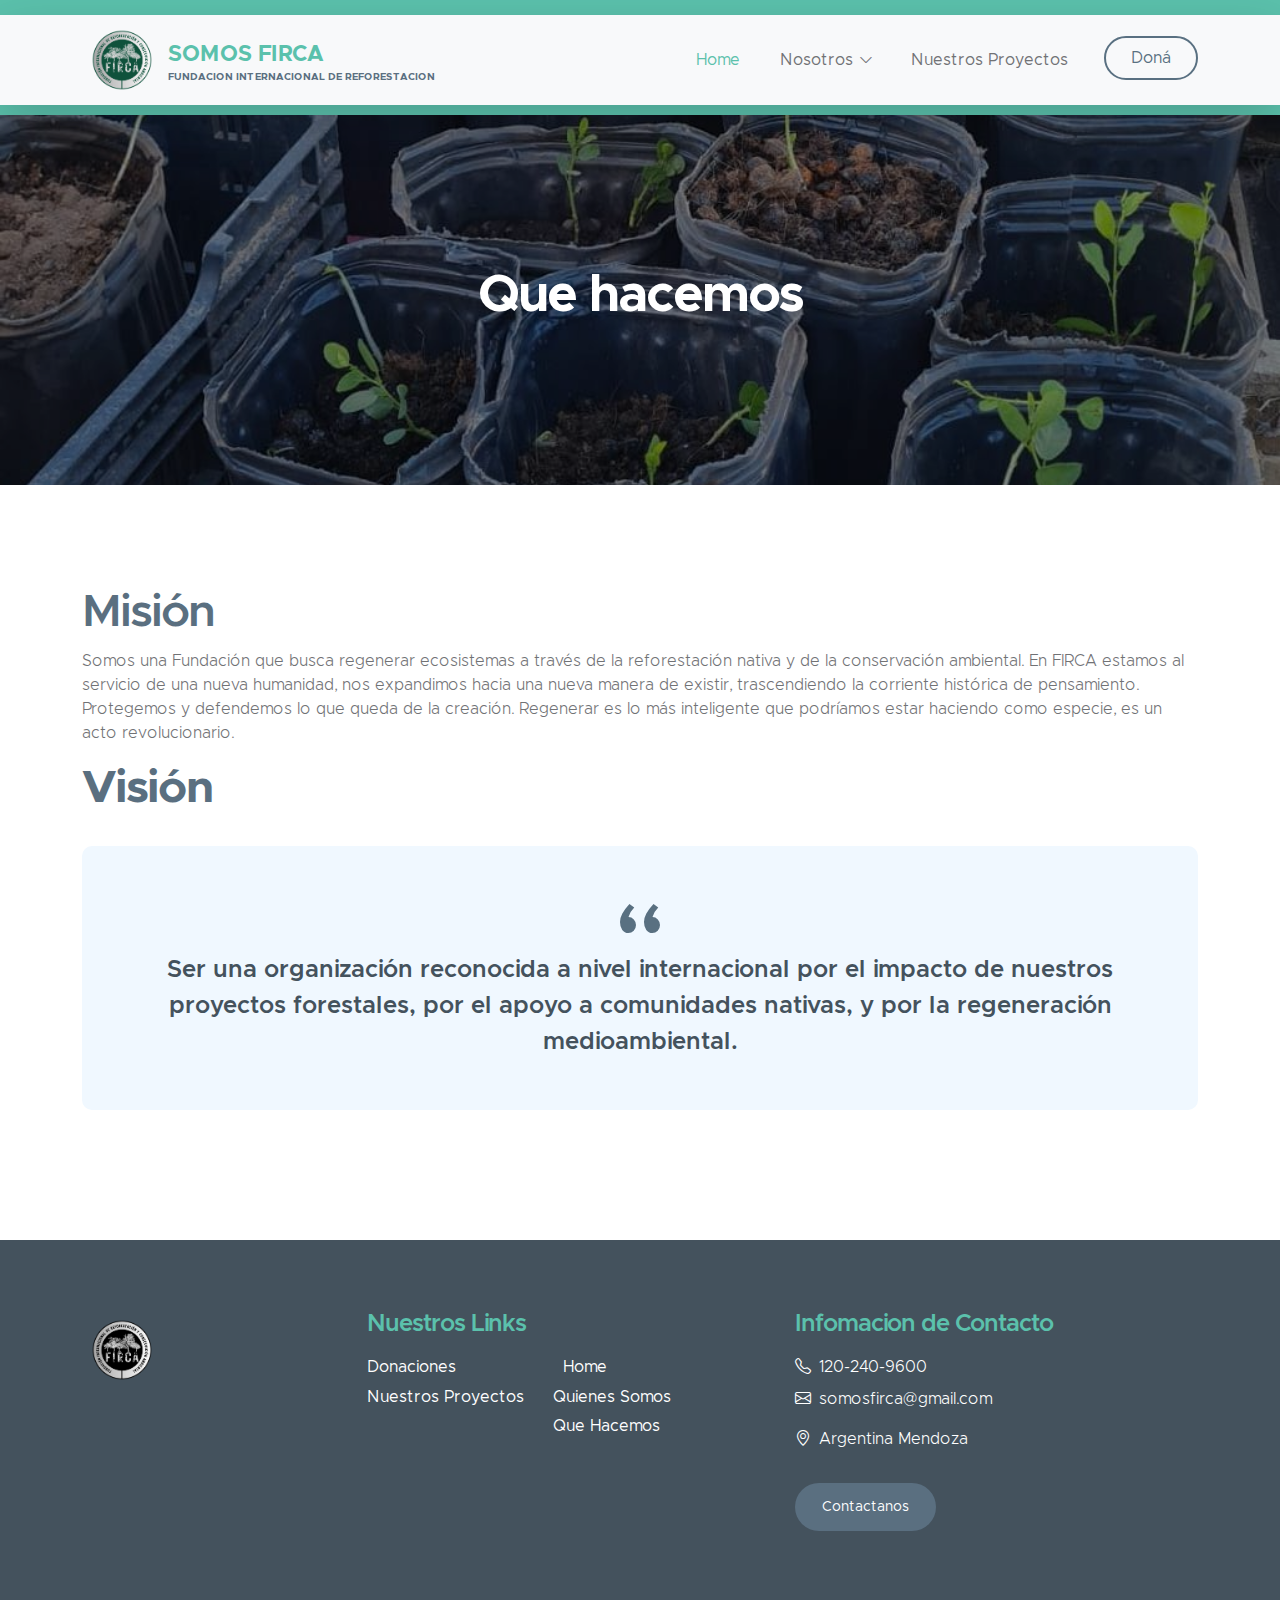
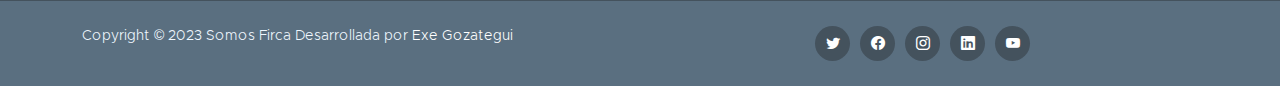
<file: Que Hacemos.html>
<!doctype html>
<html lang="en">
    <head>
        <meta charset="utf-8">
        <meta name="viewport" content="width=device-width, initial-scale=1">

        <meta name="description" content="">
        <meta name="author" content="">

        <title>Somos Firca- Que hacemos</title>

        <!-- CSS FILES -->        
        <link href="css/bootstrap.min.css" rel="stylesheet">

        <link href="css/bootstrap-icons.css" rel="stylesheet">

        <link href="css/firca.css" rel="stylesheet">

    </head>
    
    <body>

        <header class="site-header">
           
       
            <nav class="navbar navbar-expand-lg bg-light shadow-lg">
                <div class="container">
                    <a class="navbar-brand" href="index.html">
                        <img src="images/icons/logo verde.png" class="logo img-fluid" alt="Kind Heart Charity">
                        <span>
                            SOMOS FIRCA
                            <small>FUNDACION INTERNACIONAL DE REFORESTACION</small>
                        </span>
                    </a>
        
                    <button class="navbar-toggler" type="button" data-bs-toggle="collapse" data-bs-target="#navbarNav"
                        aria-controls="navbarNav" aria-expanded="false" aria-label="Toggle navigation">
                        <span class="navbar-toggler-icon"></span>
                    </button>
        
                    <div class="collapse navbar-collapse" id="navbarNav">
                        <ul class="navbar-nav ms-auto">
                            <li class="nav-item">
                                <a class="nav-link click-scroll" href="index.html">Home</a>
                            </li>
        
                            <li class="nav-item dropdown">
                                <a class="nav-link click-scroll dropdown-toggle" href="#section_5"
                                    id="navbarLightDropdownMenuLink" role="button" data-bs-toggle="dropdown"
                                    aria-expanded="false">Nosotros</a>
        
                                <ul class="dropdown-menu dropdown-menu-light" aria-labelledby="navbarLightDropdownMenuLink">
                        
        
                                    <li><a class="dropdown-item" href="Que Hacemos.html">Que Hacemos</a></li>
        
                                    <li><a class="dropdown-item" href="Quienes Somos.html">Quienes Somos</a></li>
                                </ul>
                            </li>
        
        
                            <li class="nav-item">
                                <a class="nav-link click-scroll" href="Nuestros Proyectos.html">Nuestros Proyectos</a>
                            </li>
        
                           
    
        
                            <li class="nav-item ms-3">
                                <a class="nav-link custom-btn custom-border-btn btn" href="donate.html">Doná</a>
                            </li>
                        </ul>
                    </div>
                </div>
            </nav>
        </div>
    </header>
        <main>

            <section class="news-detail-header-section text-center">
                <div class="section-overlay"></div>

                <div class="container">
                    <div class="row">

                        <div class="col-lg-12 col-12">
                            <h1 class="text-white">Que hacemos</h1>
                        </div>

                    </div>
                </div>
            </section>

            <section class="news-section section-padding">
                <div class="container">




                    
                    <article >
                     
                            <h2>Misión</h2>
                            
                    
                        <p></h2>Somos una Fundación que busca regenerar ecosistemas a través de la reforestación nativa y de
                            la conservación ambiental.
                            En FIRCA estamos al servicio de una nueva humanidad, nos expandimos hacia una nueva
                            manera de existir, trascendiendo la corriente histórica de pensamiento. Protegemos y
                            defendemos lo que queda de la creación. Regenerar es lo más inteligente que podríamos estar
                            haciendo como especie, es un acto revolucionario.</p>

                    
                    </article>
                        
                                  <div class="news-block-body">
                                        <h2><strong>Visión</strong></h2>

                                        <blockquote>Ser una organización reconocida a nivel internacional por el impacto de nuestros proyectos forestales, por el apoyo a comunidades nativas, y por la regeneración medioambiental.</blockquote>
                                    </div>

                
                                    
                                </div>
                         

    

            </section>

            
        </main>

        <footer class="site-footer">
            <div class="container">
                <div class="row">
                    <div class="col-lg-3 col-12 mb-4">
                        <img src="images/icons/Logo Para Empresa Simple Circular Negro y Beis (1).png"
                            class="logo img-fluid" alt="">
                    </div>
    
                    <div class="col-lg-4 col-md-6 col-12 mb-4">
                        <h5 class="site-footer-title mb-3">Nuestros Links</h5>
    
                        <ul class="footer-menu">
                            <li class="footer-menu-item"><a href="donate.html" class="footer-menu-link">Donaciones</a></li>
    
                            <li class="footer-menu-item"><a href="Nuestros Proyectos.html" class="footer-menu-link">Nuestros Proyectos</li>
    
                            <li class="footer-menu-item"><a href="index.html" class="footer-menu-link">Home</a></li>
    
                            <li class="footer-menu-item"><a href="Quienes Somos.html" class="footer-menu-link">Quienes Somos</a></li>
    
                            <li class="footer-menu-item"><a href="Que Hacemos.html" class="footer-menu-link">Que Hacemos</a></li>
                        </ul>
                    </div>
    
                    <div class="col-lg-4 col-md-6 col-12 mx-auto">
                        <h5 class="site-footer-title mb-3">Infomacion de Contacto</h5>
    
                        <p class="text-white d-flex mb-2">
                            <i class="bi-telephone me-2"></i>
    
                            <a href="tel: 120-240-9600" class="site-footer-link">
                                120-240-9600
                            </a>
                        </p>
    
                        <p class="text-white d-flex">
                            <i class="bi-envelope me-2"></i>
    
                            <a href="mailto:somosfirca@gmail.com" class="site-footer-link">
                                somosfirca@gmail.com
                            </a>
                        </p>
    
                        <p class="text-white d-flex mt-3">
                            <i class="bi-geo-alt me-2"></i>
                            Argentina Mendoza
                        </p>
    
                        <a href="#" class="custom-btn btn mt-3">Contactanos</a>
                    </div>
                </div>
            </div>
    
            <div class="site-footer-bottom">
                <div class="container">
                    <div class="row">
    
                        <div class="col-lg-6 col-md-7 col-12">
                            <p class="copyright-text mb-0">Copyright © 2023 <a >Somos Firca</a>
                                Desarrollada por  <a href="#" target="_blank">Exe Gozategui</a></p>
                        </div>
    
                        <div class="col-lg-6 col-md-5 col-12 d-flex justify-content-center align-items-center mx-auto">
                            <ul class="social-icon">
                                <li class="social-icon-item">
                                    <a href="#" class="social-icon-link bi-twitter"></a>
                                </li>
    
                                <li class="social-icon-item">
                                    <a href="#" class="social-icon-link bi-facebook"></a>
                                </li>
    
                                <li class="social-icon-item">
                                    <a href="#" class="social-icon-link bi-instagram"></a>
                                </li>
    
                                <li class="social-icon-item">
                                    <a href="#" class="social-icon-link bi-linkedin"></a>
                                </li>
    
                                <li class="social-icon-item">
                                    <a href="#" class="social-icon-link bi-youtube"></a>
                                </li>
                            </ul>
                        </div>
    
                    </div>
                </div>
            </div>
        </footer>

        <!-- JAVASCRIPT FILES -->
        <script src="js/jquery.min.js"></script>
        <script src="js/bootstrap.min.js"></script>
        <script src="js/jquery.sticky.js"></script>
        <script src="js/click-scroll.js"></script>
        <script src="js/counter.js"></script>
        <script src="js/custom.js"></script>

    </body>
</html>
</file>
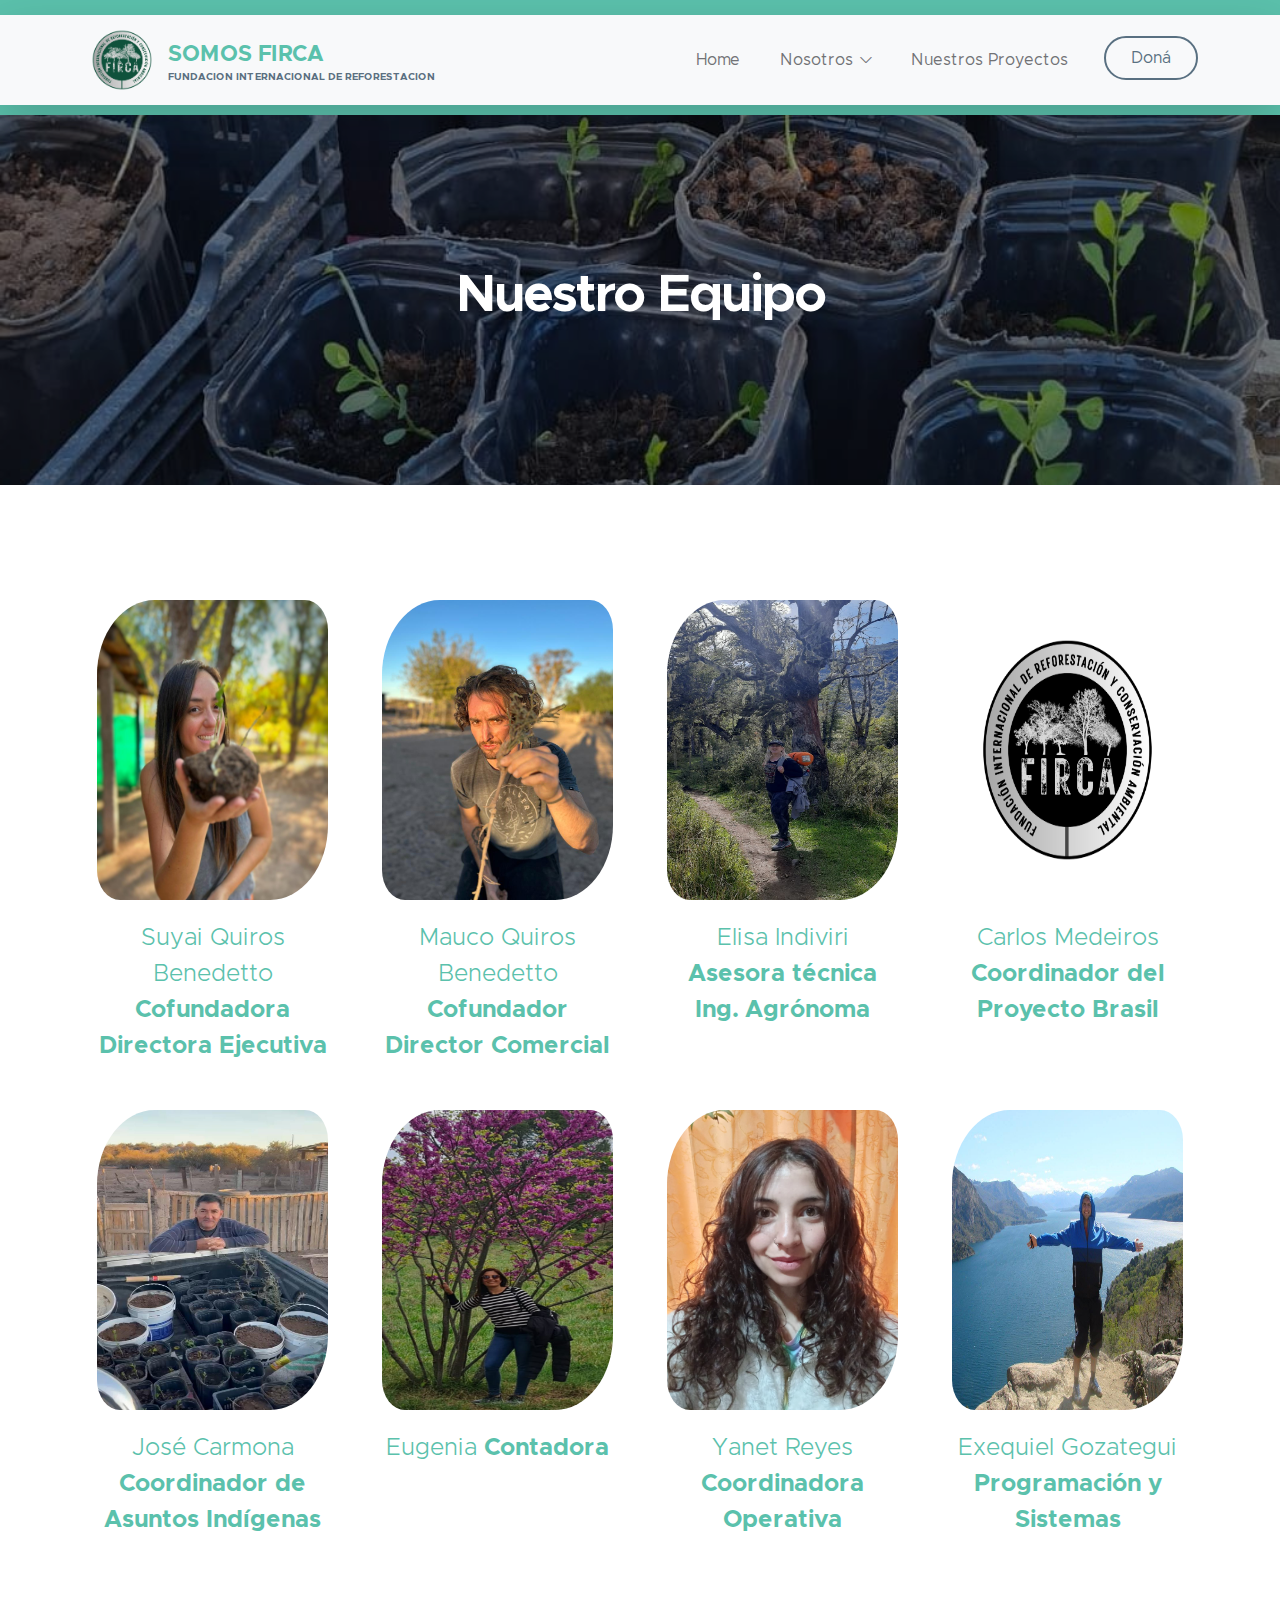
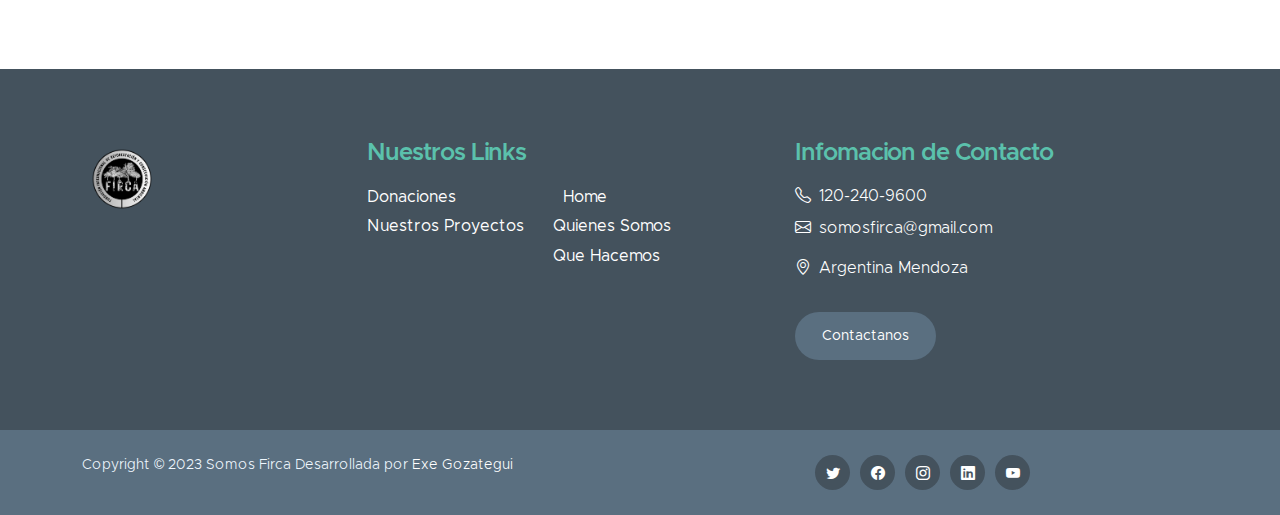
<file: Quienes Somos.html>
<!doctype html>
<html lang="en">
    <head>
        <meta charset="utf-8">
        <meta name="viewport" content="width=device-width, initial-scale=1">

        <meta name="description" content="">
        <meta name="author" content="">

        <title>Somos Firca - Quienes somos</title>

        <!-- CSS FILES -->        
        <link href="css/bootstrap.min.css" rel="stylesheet">

        <link href="css/bootstrap-icons.css" rel="stylesheet">

        <link href="css/firca.css" rel="stylesheet">

    </head>
    
    <body>

        <header class="site-header">
           
       

            <nav class="navbar navbar-expand-lg bg-light shadow-lg">
                <div class="container">
                    <a class="navbar-brand" href="index.html">
                        <img src="images/icons/logo verde.png" class="logo img-fluid" alt="Kind Heart Charity">
                        <span>
                            SOMOS FIRCA
                            <small>FUNDACION INTERNACIONAL DE REFORESTACION</small>
                        </span>
                    </a>
        
                    <button class="navbar-toggler" type="button" data-bs-toggle="collapse" data-bs-target="#navbarNav"
                        aria-controls="navbarNav" aria-expanded="false" aria-label="Toggle navigation">
                        <span class="navbar-toggler-icon"></span>
                    </button>
        
                    <div class="collapse navbar-collapse" id="navbarNav">
                        <ul class="navbar-nav ms-auto">
                            <li class="nav-item">
                                <a class="nav-link click-scroll" href="index.html">Home</a>
                            </li>
        
                            <li class="nav-item dropdown">
                                <a class="nav-link click-scroll dropdown-toggle" href="#"
                                    id="navbarLightDropdownMenuLink" role="button" data-bs-toggle="dropdown"
                                    aria-expanded="false">Nosotros</a>
        
                                <ul class="dropdown-menu dropdown-menu-light" aria-labelledby="navbarLightDropdownMenuLink">
                        
        
                                    <li><a class="dropdown-item" href="Que Hacemos.html">Que Hacemos</a></li>
        
                                    <li><a class="dropdown-item" href="Quienes Somos.html">Quienes Somos</a></li>
                                </ul>
                            </li>
        
        
                            <li class="nav-item">
                                <a class="nav-link click-scroll" href="Nuestros Proyectos.html">Nuestros Proyectos</a>
                            </li>
        
                           
        
        
                            <li class="nav-item ms-3">
                                <a class="nav-link custom-btn custom-border-btn btn" href="donate.html">Doná</a>
                            </li>
                        </ul>
                    </div>
                </div>
            </nav>
        </div>
        </header>

        <main>

          <section class="news-detail-header-section text-center">
            <div class="section-overlay"></div>

            <div class="container">
                <div class="row">

                    <div class="col-lg-12 col-12">
                        <h1 class="text-white">Nuestro Equipo</h1>
                    </div>

                </div>
            </div>
        </section>

        <section class="news-section section-padding">



            <div class="container">
                <div class="integrantes">
                <div class="row">
                  <div class="col-lg-3 col-md-6 col-12 mb-4 mb-lg-0">
                    <div class="featured-block">
                      <a href="#section_4" class="d-block">
                        <img src="images/Nosotros/Suyaui.jpeg" class="featured-block-image img-fluid" alt="">
                        <p class="featured-block-text">Suyai Quiros Benedetto<strong> Cofundadora Directora Ejecutiva</strong></p>
                      </a>
                    </div>
                  </div>

                  <div class="col-lg-3 col-md-6 col-12 mb-4 mb-lg-0">
                    <div class="featured-block">
                      <a href="#section_4" class="d-block">
                        <img src="images/Nosotros/Mauco.jpeg" class="featured-block-image img-fluid" alt="">
                        <p class="featured-block-text">Mauco Quiros Benedetto<strong> Cofundador Director Comercial</strong></p>
                      </a>
                    </div>
                  </div>

                  <div class="col-lg-3 col-md-6 col-12 mb-4 mb-lg-0">
                    <div class="featured-block">
                      <a href="#section_4" class="d-block">
                        <img src="images/Nosotros/Elisa Ing.jpeg" class="featured-block-image img-fluid" alt="">
                        <p class="featured-block-text">Elisa Indiviri<strong> Asesora técnica Ing. Agrónoma </strong></p>
                      </a>
                    </div>
                  </div>

                  <div class="col-lg-3 col-md-6 col-12 mb-4 mb-lg-0">
                    <div class="featured-block">
                      <a href="#section_4" class="d-block">
                        <img src="images/icons/Logo Para Empresa Simple Circular Negro y Beis (1).png" class="featured-block-image img-fluid" alt="">
                        <p class="featured-block-text">Carlos Medeiros<strong> Coordinador del Proyecto Brasil</strong></p>
                      </a>
                    </div>
                  </div>

                  <div class="col-lg-3 col-md-6 col-12 mb-4 mb-lg-0">
                    <div class="featured-block">
                      <a href="#section_4" class="d-block">
                        <img src="images/Nosotros/Jose Carmona.jpeg" class="featured-block-image img-fluid" alt="">
                        <p class="featured-block-text">José Carmona<strong> Coordinador de Asuntos Indígenas </strong></p>
                      </a>
                    </div>
                  </div>

                  <div class="col-lg-3 col-md-6 col-12 mb-4 mb-lg-0">
                    <div class="featured-block">
                      <a href="#section_4" class="d-block">
                        <img src="images/Nosotros/Eugenia Contadora.jpeg" class="featured-block-image img-fluid" alt="">
                        <p class="featured-block-text">Eugenia<strong> Contadora</strong></p>
                      </a>
                    </div>
                  </div>

                  <div class="col-lg-3 col-md-6 col-12 mb-4 mb-lg-0">
                    <div class="featured-block">
                      <a href="#section_4" class="d-block">
                        <img src="images/Nosotros/Yanet Reyes.jpeg" class="featured-block-image img-fluid" alt="">
                        <p class="featured-block-text">Yanet Reyes<strong> Coordinadora Operativa</strong></p>
                      </a>
                    </div>
                  </div>

                  <div class="col-lg-3 col-md-6 col-12 mb-4 mb-lg-0">
                    <div class="featured-block">
                      <a href="#section_4" class="d-block">
                        <img src="images/Nosotros/Exe.jpg" class="featured-block-image img-fluid" alt="">
                        <p class="featured-block-text">Exequiel Gozategui<strong> Programación y Sistemas</strong></p>
                      </a>
                    </div>
                  </div>
                  <!-- Repite el bloque para los otros integrantes -->
                  <!-- <div class="col-lg-3 col-md-6 col-12 mb-4 mb-lg-0">...</div> -->
                </div>
                </div>
              </div>
            </section>
        </main>

        <footer class="site-footer">
          <div class="container">
              <div class="row">
                  <div class="col-lg-3 col-12 mb-4">
                      <img src="images/icons/Logo Para Empresa Simple Circular Negro y Beis (1).png"
                          class="logo img-fluid" alt="">
                  </div>
  
                  <div class="col-lg-4 col-md-6 col-12 mb-4">
                      <h5 class="site-footer-title mb-3">Nuestros Links</h5>
  
                      <ul class="footer-menu">
                          <li class="footer-menu-item"><a href="donate.html" class="footer-menu-link">Donaciones</a></li>
  
                          <li class="footer-menu-item"><a href="Nuestros Proyectos.html" class="footer-menu-link">Nuestros Proyectos</li>
  
                          <li class="footer-menu-item"><a href="index.html" class="footer-menu-link">Home</a></li>
  
                          <li class="footer-menu-item"><a href="Quienes Somos.html" class="footer-menu-link">Quienes Somos</a></li>
  
                          <li class="footer-menu-item"><a href="Que Hacemos.html" class="footer-menu-link">Que Hacemos</a></li>
                      </ul>
                  </div>
  
                  <div class="col-lg-4 col-md-6 col-12 mx-auto">
                      <h5 class="site-footer-title mb-3">Infomacion de Contacto</h5>
  
                      <p class="text-white d-flex mb-2">
                          <i class="bi-telephone me-2"></i>
  
                          <a href="tel: 120-240-9600" class="site-footer-link">
                              120-240-9600
                          </a>
                      </p>
  
                      <p class="text-white d-flex">
                          <i class="bi-envelope me-2"></i>
  
                          <a href="mailto:somosfirca@gmail.com" class="site-footer-link">
                              somosfirca@gmail.com
                          </a>
                      </p>
  
                      <p class="text-white d-flex mt-3">
                          <i class="bi-geo-alt me-2"></i>
                          Argentina Mendoza
                      </p>
  
                      <a href="#" class="custom-btn btn mt-3">Contactanos</a>
                  </div>
              </div>
          </div>
  
          <div class="site-footer-bottom">
              <div class="container">
                  <div class="row">
  
                      <div class="col-lg-6 col-md-7 col-12">
                          <p class="copyright-text mb-0">Copyright © 2023 <a >Somos Firca</a>
                              Desarrollada por  <a href="#" target="_blank">Exe Gozategui</a></p>
                      </div>
  
                      <div class="col-lg-6 col-md-5 col-12 d-flex justify-content-center align-items-center mx-auto">
                          <ul class="social-icon">
                              <li class="social-icon-item">
                                  <a href="#" class="social-icon-link bi-twitter"></a>
                              </li>
  
                              <li class="social-icon-item">
                                  <a href="#" class="social-icon-link bi-facebook"></a>
                              </li>
  
                              <li class="social-icon-item">
                                  <a href="#" class="social-icon-link bi-instagram"></a>
                              </li>
  
                              <li class="social-icon-item">
                                  <a href="#" class="social-icon-link bi-linkedin"></a>
                              </li>
  
                              <li class="social-icon-item">
                                  <a href="#" class="social-icon-link bi-youtube"></a>
                              </li>
                          </ul>
                      </div>
  
                  </div>
              </div>
          </div>
      </footer>

        <!-- JAVASCRIPT FILES -->
        <script src="js/jquery.min.js"></script>
        <script src="js/bootstrap.min.js"></script>
        <script src="js/jquery.sticky.js"></script>
        <script src="js/counter.js"></script>
        <script src="js/custom.js"></script>

    </body>
</html>
</file>
<file: css/firca.css>
@font-face {
    font-family: 'Metropolis';
    src: url('../fonts/Metropolis/Metropolis-Regular.woff2') format('woff2'),
        url('../fonts/Metropolis/Metropolis-Regular.woff') format('woff');
    font-weight: normal;
    font-style: normal;
    font-display: swap;
}

@font-face {
    font-family: 'Metropolis';
    src: url('../fonts/Metropolis/Metropolis-Light.woff2') format('woff2'),
        url('../fonts/Metropolis/Metropolis-Light.woff') format('woff');
    font-weight: 300;
    font-style: normal;
    font-display: swap;
}

@font-face {
    font-family: 'Metropolis';
    src: url('../fonts/Metropolis/Metropolis-SemiBold.woff2') format('woff2'),
        url('../fonts/Metropolis/Metropolis-SemiBold.woff') format('woff');
    font-weight: 600;
    font-style: normal;
    font-display: swap;
}

@font-face {
    font-family: 'Metropolis';
    src: url('../fonts/Metropolis/Metropolis-Bold.woff2') format('woff2'),
        url('../fonts/Metropolis/Metropolis-Bold.woff') format('woff');
    font-weight: bold;
    font-style: normal;
    font-display: swap;
}

/*---------------------------------------
  CUSTOM PROPERTIES ( VARIABLES )             
-----------------------------------------*/
:root {
  --white-color:                  #ffffff;
  --primary-color:                #5bc1ac;
  --secondary-color:              #5a6f80;
  --section-bg-color:             #f0f8ff;
  --site-footer-bg-color:         #44525d;
  --custom-btn-bg-color:          #597081;
  --custom-btn-bg-hover-color:    #5bc1ac;
  --dark-color:                   #000000;
  --p-color:                      #717275;
  --border-color:                 #e9eaeb;

  --body-font-family:             'Metropolis', sans-serif;

  --h1-font-size:                 52px;
  --h2-font-size:                 46px;
  --h3-font-size:                 32px;
  --h4-font-size:                 28px;
  --h5-font-size:                 24px;
  --h6-font-size:                 22px;
  --p-font-size:                  16px;
  --btn-font-size:                18px;
  --copyright-font-size:          14px;

  --border-radius-large:          100px;
  --border-radius-medium:         20px;
  --border-radius-small:          10px;

  --font-weight-light:            300;
  --font-weight-normal:           400;
  --font-weight-semibold:         600;
  --font-weight-bold:             700;
}

body {
  background-color: var(--white-color);
  font-family: var(--body-font-family); 
}


/*---------------------------------------
  TYPOGRAPHY               
-----------------------------------------*/

h2,
h3,
h4,
h5,
h6 {
  color: var(--dark-color);
}

h1,
h2,
h3,
h4,
h5,
h6 {
  font-weight: var(--font-weight-semibold);
  letter-spacing: -1px;
}

h1 {
  font-size: var(--h1-font-size);
  font-weight: var(--font-weight-bold);
  letter-spacing: -2px;
}

h2 {
  color: var(--secondary-color);
  font-size: var(--h2-font-size);
  letter-spacing: -2px;
}

h3 {
  font-size: var(--h3-font-size);
}

h4 {
  font-size: var(--h4-font-size);
}

h5 {
  color: var(--primary-color);
  font-size: var(--h5-font-size);
}

h6 {
  font-size: var(--h6-font-size);
}

p {
  color: var(--p-color);
  font-size: var(--p-font-size);
  font-weight: var(--font-weight-light);
}

ul li {
  color: var(--p-color);
  font-size: var(--p-font-size);
  font-weight: var(--font-weight-normal);
}

a, 
button {
  touch-action: manipulation;
  transition: all 0.3s;
}

a {
  color: var(--p-color);
  text-decoration: none;
}

a:hover {
  color: var(--primary-color);
}

b,
strong {
  font-weight: var(--font-weight-bold);
}

.sf{
  color:#5bc1ac
}

/*---------------------------------------
  SECTION               
-----------------------------------------*/
.section-padding {
  padding-top: 100px;
  padding-bottom: 100px;
}

.section-bg {
  background-color: var(--section-bg-color);
}

.section-overlay {
  background: rgba(0, 0, 0, 0.35);
  position: absolute;
  top: 0;
  left: 0;
  pointer-events: none;
  width: 100%;
  height: 100%;
}

.section-overlay + .container {
  position: relative;
}


/*---------------------------------------
  CUSTOM BLOCK               
-----------------------------------------*/
.custom-block-wrap {
  background: var(--white-color);
  border-radius: var(--border-radius-medium);
  position: relative;
  overflow: hidden;
  transition: all 0.5s;
}

.custom-block-wrap:hover {
  box-shadow: 0 1rem 3rem rgba(0,0,0,.175);
}

.custom-block-body {
  padding: 30px;
  height: 50vh;
  flex-direction: column;
}

.custom-block-image {
  display: block;
  width: 100%;
  height: 50vh;
  object-fit: cover;
}

.custom-block .custom-btn {
  border-radius: 0;
  display: block;
}
.custom-block p{
  text-align: left;
  flex-grow: 1;
  
}

/*---------------------------------------
  PROGRESS BAR               
-----------------------------------------*/
.progress {
  background: var(--border-color);
  height: 5px;
}

.progress-bar {
  background: var(--secondary-color);
}


/*---------------------------------------
  CUSTOM ICON COLOR               
-----------------------------------------*/
.custom-icon {
  color: var(--secondary-color);
}


/*---------------------------------------
  CUSTOM LIST               
-----------------------------------------*/
.custom-list {
  margin-bottom: 0;
  padding-left: 0;
}

.custom-list-item {
  list-style: none;
  margin-top: 10px;
  margin-bottom: 10px;
}


/*---------------------------------------
  CUSTOM TEXT BOX               
-----------------------------------------*/
.custom-text-box {
  background: var(--white-color);
  border-radius: var(--border-radius-medium);
  margin-bottom: 24px;
  padding: 40px;
}

.custom-text-box-image {
  border-radius: var(--border-radius-medium);
  width: 100%;
  height: 100%;
  
}

.custom-text-box-icon {
  background: var(--section-bg-color);
  border-radius: var(--border-radius-large);
  color: var(--secondary-color);
  font-size: var(--h6-font-size);
  text-align: center;
  display: inline-block;
  vertical-align: middle;
  width: 25px;
  height: 25px;
  line-height: 30px;
}


/*---------------------------------------
  AVATAR IMAGE - TESTIMONIAL, AUTHOR               
-----------------------------------------*/
.avatar-image {
  border-radius: var(--border-radius-large);
  width: 65px;
  height: 65px;
  object-fit: cover;
}


/*---------------------------------------
  CUSTOM BUTTON               
-----------------------------------------*/
.custom-btn {
  background: var(--secondary-color);
  border: 2px solid transparent;
  border-radius: var(--border-radius-large);
  color: var(--white-color);
  font-size: var(--btn-font-size);
  font-weight: var(--font-weight-normal);
  line-height: normal;
  padding: 15px 25px;
}

.navbar-expand-lg .navbar-nav .nav-link.custom-btn {
  color: var(--custom-btn-bg-color);
  margin-top: 8px;
  padding: 12px 25px;
}

.custom-btn:hover {
  background: var(--primary-color);
  color: var(--white-color);
}

.custom-border-btn {
  background: transparent;
  border: 2px solid var(--custom-btn-bg-color);
  color: var(--primary-color);
}

.navbar-expand-lg .navbar-nav .nav-link.custom-btn:hover,
.custom-border-btn:hover {
  background: var(--custom-btn-bg-hover-color);
  border-color: transparent;
  color: var(--white-color);
}


/*---------------------------------------
  NAVIGATION              
-----------------------------------------*/
.navbar {
  background: var(--white-color);
  z-index: 9;
  padding-top: 0;
  padding-bottom: 0;
}

.navbar-brand {
  color: var(--primary-color);
  font-size: var(--h6-font-size);
  font-weight: var(--font-weight-bold);
}

.navbar-brand span {
  display: inline-block;
  vertical-align: middle;
}

.navbar-brand small {
  color: var(--secondary-color);
  display: block;
  font-size: 10px;
  line-height: normal;
  text-transform: uppercase;
}

.logo {
  width: 80px;
  height: auto;
}

.navbar-expand-lg .navbar-nav .nav-link {
  margin-right: 0;
  margin-left: 0;
  padding: 20px;
}

.navbar-nav .nav-link {
  display: inline-block;
  color: var(--p-color);
  font-size: var(--p-font-size);
  font-weight: var(--font-weight-medium);
  position: relative;
  padding-top: 15px;
  padding-bottom: 15px;
}

.navbar-nav .nav-link.active, 
.navbar-nav .nav-link:hover {
  background: transparent;
  color: var(--primary-color);
}

.dropdown-menu {
  background: var(--white-color);
  box-shadow: 0 1rem 3rem rgba(0,0,0,.175);
  border: 0;
  max-width: 50px;
  padding: 0;
  margin-top: 20px;
}

.dropdown-item {
  display: inline-block;
  color: var(--p-bg-color);
  font-size: var(--menu-font-size);
  font-weight: var(--font-weight-medium);
  position: relative;
  padding-top: 10px;
  padding-bottom: 10px;
}

.dropdown-menu li:last-child .dropdown-item {
  padding-top: 0;
}

.dropdown-item.active, 
.dropdown-item:active,
.dropdown-item:focus, 
.dropdown-item:hover {
  background: transparent;
  color: var(--primary-color);
}

.dropdown-toggle::after {
  content: "\f282";
  display: inline-block;
  font-family: bootstrap-icons !important;
  font-size: var(--copyright-font-size);
  font-style: normal;
  font-weight: normal !important;
  font-variant: normal;
  text-transform: none;
  line-height: 1;
  vertical-align: -.125em;
  -webkit-font-smoothing: antialiased;
  -moz-osx-font-smoothing: grayscale;
  position: relative;
  left: 2px;
  border: 0;
}

@media screen and (min-width: 992px) {
  .dropdown:hover .dropdown-menu {
    display: block;
    margin-top: 0;
  }
}

.navbar-toggler {
  border: 0;
  padding: 0;
  cursor: pointer;
  margin: 0;
  width: 30px;
  height: 35px;
  outline: none;
}

.navbar-toggler:focus {
  outline: none;
  box-shadow: none;
}

.navbar-toggler[aria-expanded="true"] .navbar-toggler-icon {
  background: transparent;
}

.navbar-toggler[aria-expanded="true"] .navbar-toggler-icon:before,
.navbar-toggler[aria-expanded="true"] .navbar-toggler-icon:after {
  transition: top 300ms 50ms ease, -webkit-transform 300ms 350ms ease;
  transition: top 300ms 50ms ease, transform 300ms 350ms ease;
  transition: top 300ms 50ms ease, transform 300ms 350ms ease, -webkit-transform 300ms 350ms ease;
  top: 0;
}

.navbar-toggler[aria-expanded="true"] .navbar-toggler-icon:before {
  transform: rotate(45deg);
}

.navbar-toggler[aria-expanded="true"] .navbar-toggler-icon:after {
  transform: rotate(-45deg);
}

.navbar-toggler .navbar-toggler-icon {
  background: var(--dark-color);
  transition: background 10ms 300ms ease;
  display: block;
  width: 30px;
  height: 2px;
  position: relative;
}

.navbar-toggler .navbar-toggler-icon:before,
.navbar-toggler .navbar-toggler-icon:after {
  transition: top 300ms 350ms ease, -webkit-transform 300ms 50ms ease;
  transition: top 300ms 350ms ease, transform 300ms 50ms ease;
  transition: top 300ms 350ms ease, transform 300ms 50ms ease, -webkit-transform 300ms 50ms ease;
  position: absolute;
  right: 0;
  left: 0;
  background: var(--dark-color);
  width: 30px;
  height: 2px;
  content: '';
}

.navbar-toggler .navbar-toggler-icon::before {
  top: -8px;
}

.navbar-toggler .navbar-toggler-icon::after {
  top: 8px;
}

















/*---------------------------------------
  SITE HEADER              
-----------------------------------------*/
.site-header {
  background: var(--primary-color);
  padding-top: 15px;
  padding-bottom: 10px;
}

.site-header p,
.site-header p a,
.site-header .social-icon-link {
  color: var(--white-color);
  font-size: var(--copyright-font-size);
}

.site-header .social-icon {
  text-align: right;
}

.site-header .social-icon-link {
  background: transparent;
  width: inherit;
  height: inherit;
  line-height: inherit;
  margin-right: 15px;
}


/*---------------------------------------
  HERO & HERO SLIDE         
-----------------------------------------*/
.hero-section-full-height {
  height: 680px;
  min-height: 680px;
  position: relative;
}

.carousel:hover .carousel-control-next-icon, 
.carousel:hover .carousel-control-prev-icon {
  opacity: 1;
}

#hero-slide .carousel-item {
  height: 680px;
  min-height: 680px;
}

#hero-slide .carousel-caption {
  background: var(--white-color);
  clip-path: polygon(100% 100%, 100% 150px, 0 100%);
  color: var(--secondary-color);
  top: 1px;
  bottom: -1px;
  right: 0;
  left: auto;
  text-align: right;
  min-width: 680px;
  min-height: 680px;
  padding: 100px 100px 50px 100px;
}

.carousel-image {
  display: block;
  width: 100%;
  min-height: 680px;
}

#hero-slide .carousel-indicators-wrap {
  position: absolute;
  bottom: 0;
  right: 0;
  left: 0;
}

#hero-slide .carousel-indicators {
  margin-right: 0;
  margin-left: 22px;
  justify-content: inherit;
}

.carousel-control-next, 
.carousel-control-prev {
  opacity: 1;
}

.carousel-control-next-icon, 
.carousel-control-prev-icon {
  background-color: var(--secondary-color);
  border-radius: var(--border-radius-large);
  background-size: 60% 60%;
  width: 80px;
  height: 80px;
  opacity: 0;
  transition: all 0.5s;
}

.carousel-control-next-icon:hover, 
.carousel-control-prev-icon:hover {
  background-color: var(--primary-color);
}


/*---------------------------------------
  FEATURE BLOCK              
-----------------------------------------*/

.integrantes {
  display: flex;
  flex-wrap: wrap;
  justify-content: space-between;
}

.featured-block {
  text-align: center;
  transition: all 0.5s ease;
  min-height: 256px;
  padding: 15px;
}

.featured-block:hover {
  background: var(--white-color);
  border-radius: var(--border-radius-medium);
  box-shadow: 0 1rem 3rem rgba(0,0,0,.175);
}

.featured-block:hover .featured-block-image {
  transform: scale(0.9);
}

.featured-block-image {
  width: 300px;
  height: 300px;
  display: block;
  margin: auto;
  border-radius: 25% 10%;
  transition: all 0.5s;
}


.featured-block:hover .featured-block-text {
  margin-top: 0;
}

.featured-block-text {
  color: var(--primary-color);
  font-size: var(--h5-font-size);
  margin-top: 20px;
  transition: all 0.5s;
}


/*---------------------------------------
  ABOUT              
-----------------------------------------*/
.about-section {
  background-repeat: no-repeat;
  background-position: center;
  background-size: cover;
}

.about-image {
  border-radius: var(--border-radius-medium);
  display: block;
  width: 350px;
  height: 400px;
  object-fit: cover;
}

.custom-text-block {
  padding: 60px 40px;
}


/*---------------------------------------
  Nuestros Proyectos             
-----------------------------------------*/
#carousel-proyect {
  object-fit: scale-down;
  height: 90vh;
  width: 100%;
}
#carousel-proyect img{
  height: 100vh;
}


/*---------------------------------------
  COUNTER NUMBERS              
-----------------------------------------*/
.counter-thumb {
  margin: 20px;
  margin-bottom: 0;
}

.counter-number,
.counter-text {
  color: var(--secondary-color);
  display: block;
}

.counter-number,
.counter-number-text {
  color: var(--primary-color);
  font-size: var(--h1-font-size);
  font-weight: var(--font-weight-bold);
  line-height: normal;
}


/*---------------------------------------
  VOLUNTEER              
-----------------------------------------*/
.volunteer-section {
  background: var(--secondary-color);
  position: relative;
  overflow: hidden;
}

.volunteer-section::after {
  content: "";
  background: var(--primary-color);
  border-radius: 50%;
  position: absolute;
  bottom: -110px;
  right: -80px;
  width: 350px;
  height: 350px;
}

.volunteer-form {
  background: var(--white-color);
  border-radius: var(--border-radius-medium);
  padding: 50px;
}

.volunteer-image {
  border-radius: 100%;
  display: block;
  margin: auto;
  width: 300px;
  height: 300px;
  object-fit: cover;
}

.volunteer-section .custom-block-body {
  max-width: 440px;
  margin: 0 auto;
}

.volunteer-section .custom-block-body p {
  line-height: 1.7;
}


/*---------------------------------------
  DONATE              
-----------------------------------------*/
.donate-section {
  background-image: url('../images/pexels-ian-turnell-709563.jpg');
  background-repeat: no-repeat;
  background-position: center;
  background-size: cover;
  position: relative;
  padding-top: 150px;
  padding-bottom: 150px;
}

.donate-form {
  background: var(--white-color);
  border-radius: var(--border-radius-medium);
  position: relative;
  overflow: hidden;
  padding: 50px;
}




/*---------------------------------------
  NEWS         
-----------------------------------------*/







.news-detail-header-section {
  background-image: url('../images/Quehacemos/Quehacemos.jpeg');
  background-repeat: no-repeat;
  background-position: center;
  background-size: cover;
  position: relative;
  padding-top: 150px;
  padding-bottom: 150px;
}



.news-block-top {
  border-radius: var(--border-radius-medium);
  position: relative;
  overflow: hidden;
}










blockquote {
  background: var(--section-bg-color);
  border-radius: var(--border-radius-small);
  font-size: var(--h5-font-size);
  font-weight: var(--font-weight-semibold);
  color: var(--site-footer-bg-color);
  margin-top: 30px;
  margin-bottom: 30px;
  padding: 90px 50px 50px 50px;
  text-align: center;
}

blockquote::before {
  content: "“";
  color: var(--custom-btn-bg-color);
  font-size: 100px;
  line-height: 1rem;
  display: block;
}

.author-comment-link {
  font-size: var(--copyright-font-size);
  font-weight: var(--font-weight-semibold);
}

.search-form {
  margin-top: 20px;
}

.category-block,
.subscribe-form {
  margin-top: 40px;
  margin-bottom: 40px;
}

.category-block-link {
  font-size: var(--copyright-font-size);
  margin-top: 5px;
  margin-bottom: 5px;
}

.category-block-link:hover {
  color: var(--primary-color);
}

.badge {
  background: var(--secondary-color);
  border-radius: var(--border-radius-medium);
  font-weight: var(--font-weight-normal);
  line-height: normal;
  padding-bottom: 2px;
}

.tags-block-link {
  border: 1px solid var(--border-color);
  border-radius: var(--border-radius-medium);
  display: inline-block;
  font-size: var(--copyright-font-size);
  line-height: normal;
  margin-right: 10px;
  margin-top: 5px;
  margin-bottom: 5px;
  padding: 8px 15px;
}

.tags-block-link:hover {
  border-color: var(--dark-color);
  color: var(--dark-color);
}

.cta-section {
  position: relative;
  overflow: hidden;
}

.cta-section::before {
  content: "";
  background-color: var(--primary-color);
  border-radius: 50%;
  position: absolute;
  top: -100px;
  left: -30px;
  margin: auto;
  width: 200px;
  height: 200px;
}

.cta-section::after {
  content: "";
  border: 20px solid var(--custom-btn-bg-color);
  border-radius: 50%;
  position: absolute;
  bottom: -100px;
  right: 0;
  left: 0;
  margin: auto;
  width: 150px;
  height: 150px;
}


/*---------------------------------------
  TESTIMONIAL CAROUSEL              
-----------------------------------------*/
.testimonial-section {
  position: relative;
  overflow: hidden;
  text-align: center;
}

.testimonial-section::before {
  content: "";
  background-color: var(--primary-color);
  border-radius: 50%;
  position: absolute;
  top: -100px;
  left: -30px;
  margin: auto;
  width: 250px;
  height: 250px;
}

.testimonial-section::after {
  content: "";
  background: var(--custom-btn-bg-color);
  border-radius: 50%;
  position: absolute;
  bottom: -110px;
  right: -80px;
  width: 350px;
  height: 350px;
}

#testimonial-carousel .carousel-caption {
  position: relative;
  right: 0;
  bottom: 0;
  left: 0;
}

#testimonial-carousel .carousel-title {
  background: var(--section-bg-color);
  line-height: normal;
  margin-bottom: 30px;
}

#testimonial-carousel .carousel-title::before {
  content: open-quote;
  color: var(--p-color);
  font-size: var(--h1-font-size);
  position: relative;
  top: 10px;
  right: 10px;
}

#testimonial-carousel .carousel-title::after {
  content: close-quote;
  color: var(--p-color);
  font-size: var(--h1-font-size);
  position: relative;
  top: 10px;
  left: 10px;
}

#testimonial-carousel .carousel-title {
  quotes: "“" "”" "‘" "’";
}

#testimonial-carousel .carousel-name {
  background: var(--primary-color);
  border-radius: var(--border-radius-medium);
  position: relative;
  overflow: hidden;
  padding: 10px 20px;
}

#testimonial-carousel .carousel-name::before {
  content: "";
  position: absolute;
  top: -10px;
  right: 0;
  left: 0;
  width: 0;
  height: 0;
  margin: auto;
  border-left: 10px solid transparent;
  border-right: 10px solid transparent;
  border-bottom: 10px solid var(--primary-color);
}

.carousel-name-title {
  font-weight: var(--font-weight-semibold);
}

#testimonial-carousel .carousel-indicators {
  position: relative;
  top: 150px;
  bottom: auto;
  margin-top: 50px;
  margin-bottom: 150px;
}

#testimonial-carousel .carousel-indicators li {
  text-indent: inherit;
  background: transparent;
  margin: 0 10px; 
}

#testimonial-carousel .carousel-indicators li,
#testimonial-carousel .carousel-indicators li::before {
  width: 45px;
  height: 45px; 
}

#testimonial-carousel .carousel-indicators .avatar-image {
  width: 45px;
  height: 45px; 
}

#testimonial-carousel .carousel-indicators .active,
#testimonial-carousel .carousel-indicators .active .avatar-image {
  background: transparent;
  width: 50px; 
  height: 50px;
}


/*---------------------------------------
  CONTACT               
-----------------------------------------*/
.contact-section {
  background: var(--white-color);
}

.contact-form {
  background: var(--section-bg-color);
  border-radius: var(--border-radius-small);
  padding: 40px;
}

.contact-info-wrap {
  padding-top: 40px;
}

.contact-image-wrap {
  border-bottom: 1px solid rgba(0, 0, 0, 0.05);
  margin-top: 20px;
  margin-bottom: 30px;
  padding-bottom: 30px;
  width: 100%;
}


/*---------------------------------------
  CUSTOM FORM               
-----------------------------------------*/
.custom-form .form-control,
.input-group-file {
  background-color: var(--section-bg-color);
  box-shadow: none;
  border: 0;
  color: var(--p-color);
  margin-bottom: 24px;
  padding-top: 13px;
  padding-bottom: 13px;
  outline: none;
}

.custom-form .form-control:hover,
.custom-form .form-control:focus {
  border-color: var(--secondary-color);
}

.custom-form label {
  margin-bottom: 10px;
}

.custom-form .form-check-group {
  margin-bottom: 20px;
}

.donate-form .form-check-group-donation-frequency {
  padding-right: 0;
}

.form-check-group-donation-frequency + .form-check-group-donation-frequency {
  padding-right: 12px;
  padding-left: 0;
}

.form-check-group-donation-frequency .form-check-label {
  font-weight: var(--font-weight-semibold);
}

#DonationFrequencyOne {
  border-top-right-radius: 0;
  border-bottom-right-radius: 0;
}

#DonationFrequencyMonthly {
  border-top-left-radius: 0;
  border-bottom-left-radius: 0;
}

.custom-form .form-check-radio {
  position: relative;
  height: 100%;
  padding-left: 0;
}

.custom-form .input-group-text {
  background: var(--secondary-color);
  border: 0;
  color: var(--white-color);
}

.custom-form .form-check-radio .form-check-label {
  position: absolute;
  top: 50%;
  left: 50%;
  transform: translate(-50%, -50%);
  text-align: center;
}

.form-check-radio .form-check-input[type=radio] {
  background-color: var(--section-bg-color);
  border-radius: .25rem;
  border: 0;
  box-shadow: none;
  outline: none;
  width: 100%;
  margin-top: 0;
  margin-left: 0;
  padding: 25px 50px;
  transition: all 0.5s;
}

.form-check-radio .form-check-input:checked[type=radio] {
  background-image: none;
}

.form-check-radio .form-check-input:checked[type=radio] + .form-check-label,
.form-check-radio .form-check-input:hover + .form-check-label,
.form-check-radio .form-check-input:checked + .form-check-label {
  color: var(--white-color);
}

.form-check-radio .form-check-input:hover,
.form-check-radio .form-check-input:checked {
  background-color: var(--secondary-color);
  border-color: var(--white-color);
}

.input-group-file {
  border-radius: .25rem;
  padding: 13px .75rem;
}

.input-group-file input[type=file] {
  width: 0.1px;
  height: 0.1px;
  opacity: 0;
  overflow: hidden;
  position: absolute;
  z-index: -1;
  padding: 0;
}

.input-group-file .input-group-text {
  background: transparent;
  color: inherit;
  margin-bottom: 0;
  padding: 0;
}

.custom-form button[type="submit"] {
  background: var(--custom-btn-bg-color);
  border: none;
  border-radius: var(--border-radius-large);
  color: var(--white-color);
  font-size: var(--p-font-size);
  font-weight: var(--font-weight-semibold);
  transition: all 0.3s;
  margin-bottom: 0;
}

.custom-form button[type="submit"]:hover,
.custom-form button[type="submit"]:focus {
  background: var(--custom-btn-bg-hover-color);
  border-color: transparent;
}


/*---------------------------------------
  CONTACT SEARCH & DONATE & SUBCRIBE FORM              
-----------------------------------------*/
.contact-form .form-control {
  background: var(--white-color);
}

.search-form {
  position: relative;
}

.search-form .form-control {
  padding-right: 50px;
}

.search-form button[type="submit"] {
  background: transparent;
  position: absolute;
  top: 0;
  right: 0;
  color: var(--p-color);
  width: 50px;
  padding: 12px;
}

.search-form button[type="submit"]:hover {
  background: transparent;
  color: var(--dark-color);
}

.subscribe-form {
  background: var(--section-bg-color);
  border-radius: var(--border-radius-small);
  padding: 30px;
}

.subscribe-form .form-control {
  background: var(--white-color);
}

.donate-form .form-control {
  margin-bottom: 0;
}


/*---------------------------------------
  SITE FOOTER              
-----------------------------------------*/
.site-footer {
  background-color: var(--site-footer-bg-color);
  padding-top: 70px;
}

.site-footer-bottom {
  background-color: var(--secondary-color);
  position: relative;
  z-index: 2;
  margin-top: 70px;
  padding-top: 25px;
  padding-bottom: 25px;
}

.site-footer-bottom a {
	color: var(--white-color);
}

.site-footer-bottom a:hover {
	color: #FF6;
}

.site-footer-link {
  color: var(--white-color);
}

.copyright-text {
  color: var(--section-bg-color);
  font-size: var(--copyright-font-size);
  margin-right: 30px;
}

.site-footer .custom-btn {
  font-size: var(--copyright-font-size);
}

.site-footer .custom-btn:hover {
  background: var(--primary-color);
}


/*---------------------------------------
  FOOTER MENU               
-----------------------------------------*/
.footer-menu {
  column-count: 2;
  margin: 0;
  padding: 0;
}

.footer-menu-item {
  list-style: none;
  display: block;
}

.footer-menu-link {
  font-size: var(--p-font-size);
  color: var(--white-color);
  display: inline-block;
  vertical-align: middle;
  margin-right: 10px;
  margin-bottom: 5px;
}


/*---------------------------------------
  SOCIAL ICON               
-----------------------------------------*/
.social-icon {
  margin: 0;
  padding: 0;
}

.social-icon-item {
  list-style: none;
  display: inline-block;
  vertical-align: top;
}

.social-icon-link {
  background: var(--site-footer-bg-color);
  border-radius: var(--border-radius-large);
  color: var(--white-color);
  font-size: var(--copyright-font-size);
  display: block;
  margin-right: 5px;
  text-align: center;
  width: 35px;
  height: 35px;
  line-height: 38px;
}

.social-icon-link:hover {
  background: var(--primary-color);
  color: var(--white-color);
}


/*---------------------------------------
  RESPONSIVE STYLES               
-----------------------------------------*/
@media screen and (min-width: 1600px) {
  .featured-block {
    min-height: inherit;
  }

  .volunteer-section::after {
    width: 450px;
    height: 450px;
  }
  
  .volunteer-image {
    width: 350px;
    height: 350px;
  }
}

@media screen and (max-width: 1170px) {
  #hero-slide .carousel-image {
    height: 100%;
    object-fit: cover;
  }
}

@media screen and (max-width: 991px) {
  h1 {
    font-size: 42px;
  }

  h2 {
    font-size: 36px;
  }

  h3 {
    font-size: 32px;
  }

  h4 {
    font-size: 28px;
  }

  h5 {
    font-size: 20px;
  }

  h6 {
    font-size: 18px;
  }

  .section-padding {
    padding-top: 50px;
    padding-bottom: 50px;
  }

  .hero-form {
    padding-bottom: 40px;
  }

  .donate-form {
    padding: 35px;
  }

  .navbar {
    padding-top: 6px;
    padding-bottom: 6px;
  }

  .navbar-expand-lg .navbar-nav {
    padding-bottom: 30px;
  }

  .navbar-expand-lg .navbar-nav .nav-link {
    padding: 8px 20px;
  }
  
  .dropdown:hover .dropdown-menu {
    display: block;
    position: relative;
    margin-top: 5px;
    margin-bottom: 20px;
    left: 20px;
  }

  .site-header .social-icon {
    text-align: left;
    margin-top: 5px;
  }

  .hero-section-full-height {
    height: inherit;
  }

  .carousel:hover .carousel-control-next-icon, 
  .carousel:hover .carousel-control-prev-icon {
    opacity: 1;
  }

  #hero-slide .carousel-item {
    height: inherit;
  }

  .carousel-control-prev {
    left: 12px;
  }

  .carousel-control-next {
    right: 12px;
  }

  .carousel-control-next-icon, 
  .carousel-control-prev-icon {
    opacity: 1;
    width: 60px;
    height: 60px;
  }

  .news-detail-header-section {
    padding-top: 100px;
    padding-bottom: 100px;
  }

  .cta-section::before {
    width: 150px;
    height: 150px;
  }

  .cta-section::after {
    bottom: -60px;
    width: 100px;
    height: 100px;
  }

  .cta-section .row {
    padding-top: 50px;
    padding-bottom: 50px;
  }

  .volunteer-section::after {
    width: 300px;
    height: 300px;
  }

  .testimonial-section::before {
    width: 150px;
    height: 150px;
  }

  .testimonial-section::after {
    width: 200px;
    height: 200px;
  }

  #testimonial-carousel .carousel-caption {
    padding-top: 0;
  }

  blockquote {
    padding: 70px 30px 30px 30px;
  }

  .about-image {
    width: inherit;
    height: 450px;
  }

  .volunteer-image {
    width: 250px;
    height: 250px;
    margin: 0;
  }

  .custom-text-block {
    padding: 20px 0 0 0;
  }

  .custom-text-box,
  .volunteer-form {
    padding: 30px;
  }

  .counter-number, 
  .counter-number-text {
    font-size: var(--h2-font-size);
  }

  .contact-info-wrap {
    padding-top: 0;
  }

  .site-footer {
    padding-top: 50px;
  }

  .copyright-text-wrap {
    justify-content: center;
  }

  .site-footer-bottom {
    text-align: center;
    margin-top: 50px;
  }

  .site-footer-bottom .footer-menu {
    margin-top: 10px;
    margin-bottom: 10px;
  }
}

@media screen and (max-width: 580px) {
  .hero-section-full-height,
  #hero-slide .carousel-item,
  .carousel-image {
    min-height: 520px;
  }

  #hero-slide .carousel-caption {
    clip-path: polygon(100% 100%, 100% 100px, 0 100%);
    padding-right: 50px;
    min-width: inherit;
    min-height: inherit;
  }
}

@media screen and (max-width: 480px) {
  h1 {
    font-size: 40px;
  }

  h2 {
    font-size: 28px;
  }

  h3 {
    font-size: 26px;
  }

  h4 {
    font-size: 22px;
  }

  h5 {
    font-size: 20px;
  }

  #hero-slide .carousel-caption {
    min-width: inherit;
    padding-bottom: 30px;
  }

  .carousel-control-next-icon, 
  .carousel-control-prev-icon {
    width: 45px;
    height: 45px;
  }

  .volunteer-image {
    width: 150px;
    height: 150px;
  }

  .volunteer-section::after {
    width: 200px;
    height: 200px;
  }

  .testimonial-section::before {
    top: -50px;
    width: 100px;
    height: 100px;
  }

  .testimonial-section::after {
    bottom: -150px;
    width: 200px;
    height: 200px;
  }

  .social-share .tags-block {
    margin-bottom: 10px;
  }

  .donate-form {
    padding: 25px;
  }
}
</file>
<file: css/templatemo-kind-heart-charity.css>
@font-face {
    font-family: 'Metropolis';
    src: url('../fonts/Metropolis/Metropolis-Regular.woff2') format('woff2'),
        url('../fonts/Metropolis/Metropolis-Regular.woff') format('woff');
    font-weight: normal;
    font-style: normal;
    font-display: swap;
}

@font-face {
    font-family: 'Metropolis';
    src: url('../fonts/Metropolis/Metropolis-Light.woff2') format('woff2'),
        url('../fonts/Metropolis/Metropolis-Light.woff') format('woff');
    font-weight: 300;
    font-style: normal;
    font-display: swap;
}

@font-face {
    font-family: 'Metropolis';
    src: url('../fonts/Metropolis/Metropolis-SemiBold.woff2') format('woff2'),
        url('../fonts/Metropolis/Metropolis-SemiBold.woff') format('woff');
    font-weight: 600;
    font-style: normal;
    font-display: swap;
}

@font-face {
    font-family: 'Metropolis';
    src: url('../fonts/Metropolis/Metropolis-Bold.woff2') format('woff2'),
        url('../fonts/Metropolis/Metropolis-Bold.woff') format('woff');
    font-weight: bold;
    font-style: normal;
    font-display: swap;
}

/*---------------------------------------
  CUSTOM PROPERTIES ( VARIABLES )             
-----------------------------------------*/
:root {
  --white-color:                  #ffffff;
  --primary-color:                #5bc1ac;
  --secondary-color:              #5a6f80;
  --section-bg-color:             #f0f8ff;
  --site-footer-bg-color:         #44525d;
  --custom-btn-bg-color:          #597081;
  --custom-btn-bg-hover-color:    #5bc1ac;
  --dark-color:                   #000000;
  --p-color:                      #717275;
  --border-color:                 #e9eaeb;

  --body-font-family:             'Metropolis', sans-serif;

  --h1-font-size:                 52px;
  --h2-font-size:                 46px;
  --h3-font-size:                 32px;
  --h4-font-size:                 28px;
  --h5-font-size:                 24px;
  --h6-font-size:                 22px;
  --p-font-size:                  16px;
  --btn-font-size:                18px;
  --copyright-font-size:          14px;

  --border-radius-large:          100px;
  --border-radius-medium:         20px;
  --border-radius-small:          10px;

  --font-weight-light:            300;
  --font-weight-normal:           400;
  --font-weight-semibold:         600;
  --font-weight-bold:             700;
}

body {
  background-color: var(--white-color);
  font-family: var(--body-font-family); 
}


/*---------------------------------------
  TYPOGRAPHY               
-----------------------------------------*/

h2,
h3,
h4,
h5,
h6 {
  color: var(--dark-color);
}

h1,
h2,
h3,
h4,
h5,
h6 {
  font-weight: var(--font-weight-semibold);
  letter-spacing: -1px;
}

h1 {
  font-size: var(--h1-font-size);
  font-weight: var(--font-weight-bold);
  letter-spacing: -2px;
}

h2 {
  color: var(--secondary-color);
  font-size: var(--h2-font-size);
  letter-spacing: -2px;
}

h3 {
  font-size: var(--h3-font-size);
}

h4 {
  font-size: var(--h4-font-size);
}

h5 {
  color: var(--primary-color);
  font-size: var(--h5-font-size);
}

h6 {
  font-size: var(--h6-font-size);
}

p {
  color: var(--p-color);
  font-size: var(--p-font-size);
  font-weight: var(--font-weight-light);
}

ul li {
  color: var(--p-color);
  font-size: var(--p-font-size);
  font-weight: var(--font-weight-normal);
}

a, 
button {
  touch-action: manipulation;
  transition: all 0.3s;
}

a {
  color: var(--p-color);
  text-decoration: none;
}

a:hover {
  color: var(--primary-color);
}

b,
strong {
  font-weight: var(--font-weight-bold);
}


/*---------------------------------------
  SECTION               
-----------------------------------------*/
.section-padding {
  padding-top: 100px;
  padding-bottom: 100px;
}

.section-bg {
  background-color: var(--section-bg-color);
}

.section-overlay {
  background: rgba(0, 0, 0, 0.35);
  position: absolute;
  top: 0;
  left: 0;
  pointer-events: none;
  width: 100%;
  height: 100%;
}

.section-overlay + .container {
  position: relative;
}


/*---------------------------------------
  CUSTOM BLOCK               
-----------------------------------------*/
.custom-block-wrap {
  background: var(--white-color);
  border-radius: var(--border-radius-medium);
  position: relative;
  overflow: hidden;
  transition: all 0.5s;
}

.custom-block-wrap:hover {
  box-shadow: 0 1rem 3rem rgba(0,0,0,.175);
}

.custom-block-body {
  padding: 30px;
}

.custom-block-image {
  display: block;
  width: 100%;
  height: 100%;
  object-fit: cover;
}

.custom-block .custom-btn {
  border-radius: 0;
  display: block;
}


/*---------------------------------------
  PROGRESS BAR               
-----------------------------------------*/
.progress {
  background: var(--border-color);
  height: 5px;
}

.progress-bar {
  background: var(--secondary-color);
}


/*---------------------------------------
  CUSTOM ICON COLOR               
-----------------------------------------*/
.custom-icon {
  color: var(--secondary-color);
}


/*---------------------------------------
  CUSTOM LIST               
-----------------------------------------*/
.custom-list {
  margin-bottom: 0;
  padding-left: 0;
}

.custom-list-item {
  list-style: none;
  margin-top: 10px;
  margin-bottom: 10px;
}


/*---------------------------------------
  CUSTOM TEXT BOX               
-----------------------------------------*/
.custom-text-box {
  background: var(--white-color);
  border-radius: var(--border-radius-medium);
  margin-bottom: 24px;
  padding: 40px;
}

.custom-text-box-image {
  border-radius: var(--border-radius-medium);
  width: 100%;
  height: 100%;
  
}

.custom-text-box-icon {
  background: var(--section-bg-color);
  border-radius: var(--border-radius-large);
  color: var(--secondary-color);
  font-size: var(--h6-font-size);
  text-align: center;
  display: inline-block;
  vertical-align: middle;
  width: 25px;
  height: 25px;
  line-height: 30px;
}


/*---------------------------------------
  AVATAR IMAGE - TESTIMONIAL, AUTHOR               
-----------------------------------------*/
.avatar-image {
  border-radius: var(--border-radius-large);
  width: 65px;
  height: 65px;
  object-fit: cover;
}


/*---------------------------------------
  CUSTOM BUTTON               
-----------------------------------------*/
.custom-btn {
  background: var(--secondary-color);
  border: 2px solid transparent;
  border-radius: var(--border-radius-large);
  color: var(--white-color);
  font-size: var(--btn-font-size);
  font-weight: var(--font-weight-normal);
  line-height: normal;
  padding: 15px 25px;
}

.navbar-expand-lg .navbar-nav .nav-link.custom-btn {
  color: var(--custom-btn-bg-color);
  margin-top: 8px;
  padding: 12px 25px;
}

.custom-btn:hover {
  background: var(--primary-color);
  color: var(--white-color);
}

.custom-border-btn {
  background: transparent;
  border: 2px solid var(--custom-btn-bg-color);
  color: var(--primary-color);
}

.navbar-expand-lg .navbar-nav .nav-link.custom-btn:hover,
.custom-border-btn:hover {
  background: var(--custom-btn-bg-hover-color);
  border-color: transparent;
  color: var(--white-color);
}


/*---------------------------------------
  NAVIGATION              
-----------------------------------------*/
.navbar {
  background: var(--white-color);
  z-index: 9;
  padding-top: 0;
  padding-bottom: 0;
}

.navbar-brand {
  color: var(--primary-color);
  font-size: var(--h6-font-size);
  font-weight: var(--font-weight-bold);
}

.navbar-brand span {
  display: inline-block;
  vertical-align: middle;
}

.navbar-brand small {
  color: var(--secondary-color);
  display: block;
  font-size: 10px;
  line-height: normal;
  text-transform: uppercase;
}

.logo {
  width: 80px;
  height: auto;
}

.navbar-expand-lg .navbar-nav .nav-link {
  margin-right: 0;
  margin-left: 0;
  padding: 20px;
}

.navbar-nav .nav-link {
  display: inline-block;
  color: var(--p-color);
  font-size: var(--p-font-size);
  font-weight: var(--font-weight-medium);
  position: relative;
  padding-top: 15px;
  padding-bottom: 15px;
}

.navbar-nav .nav-link.active, 
.navbar-nav .nav-link:hover {
  background: transparent;
  color: var(--primary-color);
}

.dropdown-menu {
  background: var(--white-color);
  box-shadow: 0 1rem 3rem rgba(0,0,0,.175);
  border: 0;
  max-width: 50px;
  padding: 0;
  margin-top: 20px;
}

.dropdown-item {
  display: inline-block;
  color: var(--p-bg-color);
  font-size: var(--menu-font-size);
  font-weight: var(--font-weight-medium);
  position: relative;
  padding-top: 10px;
  padding-bottom: 10px;
}

.dropdown-menu li:last-child .dropdown-item {
  padding-top: 0;
}

.dropdown-item.active, 
.dropdown-item:active,
.dropdown-item:focus, 
.dropdown-item:hover {
  background: transparent;
  color: var(--primary-color);
}

.dropdown-toggle::after {
  content: "\f282";
  display: inline-block;
  font-family: bootstrap-icons !important;
  font-size: var(--copyright-font-size);
  font-style: normal;
  font-weight: normal !important;
  font-variant: normal;
  text-transform: none;
  line-height: 1;
  vertical-align: -.125em;
  -webkit-font-smoothing: antialiased;
  -moz-osx-font-smoothing: grayscale;
  position: relative;
  left: 2px;
  border: 0;
}

@media screen and (min-width: 992px) {
  .dropdown:hover .dropdown-menu {
    display: block;
    margin-top: 0;
  }
}

.navbar-toggler {
  border: 0;
  padding: 0;
  cursor: pointer;
  margin: 0;
  width: 30px;
  height: 35px;
  outline: none;
}

.navbar-toggler:focus {
  outline: none;
  box-shadow: none;
}

.navbar-toggler[aria-expanded="true"] .navbar-toggler-icon {
  background: transparent;
}

.navbar-toggler[aria-expanded="true"] .navbar-toggler-icon:before,
.navbar-toggler[aria-expanded="true"] .navbar-toggler-icon:after {
  transition: top 300ms 50ms ease, -webkit-transform 300ms 350ms ease;
  transition: top 300ms 50ms ease, transform 300ms 350ms ease;
  transition: top 300ms 50ms ease, transform 300ms 350ms ease, -webkit-transform 300ms 350ms ease;
  top: 0;
}

.navbar-toggler[aria-expanded="true"] .navbar-toggler-icon:before {
  transform: rotate(45deg);
}

.navbar-toggler[aria-expanded="true"] .navbar-toggler-icon:after {
  transform: rotate(-45deg);
}

.navbar-toggler .navbar-toggler-icon {
  background: var(--dark-color);
  transition: background 10ms 300ms ease;
  display: block;
  width: 30px;
  height: 2px;
  position: relative;
}

.navbar-toggler .navbar-toggler-icon:before,
.navbar-toggler .navbar-toggler-icon:after {
  transition: top 300ms 350ms ease, -webkit-transform 300ms 50ms ease;
  transition: top 300ms 350ms ease, transform 300ms 50ms ease;
  transition: top 300ms 350ms ease, transform 300ms 50ms ease, -webkit-transform 300ms 50ms ease;
  position: absolute;
  right: 0;
  left: 0;
  background: var(--dark-color);
  width: 30px;
  height: 2px;
  content: '';
}

.navbar-toggler .navbar-toggler-icon::before {
  top: -8px;
}

.navbar-toggler .navbar-toggler-icon::after {
  top: 8px;
}


/*---------------------------------------
  SITE HEADER              
-----------------------------------------*/
.site-header {
  background: var(--primary-color);
  padding-top: 15px;
  padding-bottom: 10px;
}

.site-header p,
.site-header p a,
.site-header .social-icon-link {
  color: var(--white-color);
  font-size: var(--copyright-font-size);
}

.site-header .social-icon {
  text-align: right;
}

.site-header .social-icon-link {
  background: transparent;
  width: inherit;
  height: inherit;
  line-height: inherit;
  margin-right: 15px;
}


/*---------------------------------------
  HERO & HERO SLIDE         
-----------------------------------------*/
.hero-section-full-height {
  height: 680px;
  min-height: 680px;
  position: relative;
}

.carousel:hover .carousel-control-next-icon, 
.carousel:hover .carousel-control-prev-icon {
  opacity: 1;
}

#hero-slide .carousel-item {
  height: 680px;
  min-height: 680px;
}

#hero-slide .carousel-caption {
  background: var(--white-color);
  clip-path: polygon(100% 100%, 100% 150px, 0 100%);
  color: var(--secondary-color);
  top: 1px;
  bottom: -1px;
  right: 0;
  left: auto;
  text-align: right;
  min-width: 680px;
  min-height: 680px;
  padding: 100px 100px 50px 100px;
}

.carousel-image {
  display: block;
  width: 100%;
  min-height: 680px;
}

#hero-slide .carousel-indicators-wrap {
  position: absolute;
  bottom: 0;
  right: 0;
  left: 0;
}

#hero-slide .carousel-indicators {
  margin-right: 0;
  margin-left: 22px;
  justify-content: inherit;
}

.carousel-control-next, 
.carousel-control-prev {
  opacity: 1;
}

.carousel-control-next-icon, 
.carousel-control-prev-icon {
  background-color: var(--secondary-color);
  border-radius: var(--border-radius-large);
  background-size: 60% 60%;
  width: 80px;
  height: 80px;
  opacity: 0;
  transition: all 0.5s;
}

.carousel-control-next-icon:hover, 
.carousel-control-prev-icon:hover {
  background-color: var(--primary-color);
}


/*---------------------------------------
  FEATURE BLOCK              
-----------------------------------------*/
.featured-block {
  text-align: center;
  transition: all 0.5s ease;
  min-height: 256px;
  padding: 15px;
}

.featured-block:hover {
  background: var(--white-color);
  border-radius: var(--border-radius-medium);
  box-shadow: 0 1rem 3rem rgba(0,0,0,.175);
}

.featured-block:hover .featured-block-image {
  transform: scale(0.75);
}

.featured-block-image {
  display: block;
  margin: auto;
  transition: all 0.5s;
}

.featured-block:hover .featured-block-text {
  margin-top: 0;
}

.featured-block-text {
  color: var(--primary-color);
  font-size: var(--h5-font-size);
  margin-top: 20px;
  transition: all 0.5s;
}


/*---------------------------------------
  ABOUT              
-----------------------------------------*/
.about-section {
  background-repeat: no-repeat;
  background-position: center;
  background-size: cover;
}

.about-image {
  border-radius: var(--border-radius-medium);
  display: block;
  width: 350px;
  height: 400px;
  object-fit: cover;
}

.custom-text-block {
  padding: 60px 40px;
}


/*---------------------------------------
  COUNTER NUMBERS              
-----------------------------------------*/
.counter-thumb {
  margin: 20px;
  margin-bottom: 0;
}

.counter-number,
.counter-text {
  color: var(--secondary-color);
  display: block;
}

.counter-number,
.counter-number-text {
  color: var(--primary-color);
  font-size: var(--h1-font-size);
  font-weight: var(--font-weight-bold);
  line-height: normal;
}


/*---------------------------------------
  VOLUNTEER              
-----------------------------------------*/
.volunteer-section {
  background: var(--secondary-color);
  position: relative;
  overflow: hidden;
}

.volunteer-section::after {
  content: "";
  background: var(--primary-color);
  border-radius: 50%;
  position: absolute;
  bottom: -110px;
  right: -80px;
  width: 350px;
  height: 350px;
}

.volunteer-form {
  background: var(--white-color);
  border-radius: var(--border-radius-medium);
  padding: 50px;
}

.volunteer-image {
  border-radius: 100%;
  display: block;
  margin: auto;
  width: 300px;
  height: 300px;
  object-fit: cover;
}

.volunteer-section .custom-block-body {
  max-width: 440px;
  margin: 0 auto;
}

.volunteer-section .custom-block-body p {
  line-height: 1.7;
}


/*---------------------------------------
  DONATE              
-----------------------------------------*/
.donate-section {
  background-image: url('../images/pexels-ian-turnell-709563.jpg');
  background-repeat: no-repeat;
  background-position: center;
  background-size: cover;
  position: relative;
  padding-top: 150px;
  padding-bottom: 150px;
}

.donate-form {
  background: var(--white-color);
  border-radius: var(--border-radius-medium);
  position: relative;
  overflow: hidden;
  padding: 50px;
}


/*---------------------------------------
  NEWS         
-----------------------------------------*/
.news-detail-header-section {
  background-image: url('../images/pexels-ian-turnell-709563.jpg');
  background-repeat: no-repeat;
  background-position: center;
  background-size: cover;
  position: relative;
  padding-top: 150px;
  padding-bottom: 150px;
}

.news-block-top {
  border-radius: var(--border-radius-medium);
  position: relative;
  overflow: hidden;
}

.news-block-two-col-image-wrap {
  border-radius: var(--border-radius-small);
  position: relative;
  overflow: hidden;
  width: 150px;
  margin-right: 20px;
}

.news-category-block {
  background: var(--secondary-color);
  position: absolute;
  bottom: 0;
  right: 0;
  left: 0;
  padding: 10px 20px;
}

.news-category-block .category-block-link {
  color: var(--white-color);
  margin-right: 10px;
}

.news-block-info {
  padding-top: 10px;
  padding-bottom: 10px;
}

.news-block-title-link {
  color: var(--dark-color);
}

.news-detail-image {
  display: block;
  border-radius: var(--border-radius-medium);
}

blockquote {
  background: var(--section-bg-color);
  border-radius: var(--border-radius-small);
  font-size: var(--h5-font-size);
  font-weight: var(--font-weight-semibold);
  color: var(--site-footer-bg-color);
  margin-top: 30px;
  margin-bottom: 30px;
  padding: 90px 50px 50px 50px;
  text-align: center;
}

blockquote::before {
  content: "“";
  color: var(--custom-btn-bg-color);
  font-size: 100px;
  line-height: 1rem;
  display: block;
}

.author-comment-link {
  font-size: var(--copyright-font-size);
  font-weight: var(--font-weight-semibold);
}

.search-form {
  margin-top: 20px;
}

.category-block,
.subscribe-form {
  margin-top: 40px;
  margin-bottom: 40px;
}

.category-block-link {
  font-size: var(--copyright-font-size);
  margin-top: 5px;
  margin-bottom: 5px;
}

.category-block-link:hover {
  color: var(--primary-color);
}

.badge {
  background: var(--secondary-color);
  border-radius: var(--border-radius-medium);
  font-weight: var(--font-weight-normal);
  line-height: normal;
  padding-bottom: 2px;
}

.tags-block-link {
  border: 1px solid var(--border-color);
  border-radius: var(--border-radius-medium);
  display: inline-block;
  font-size: var(--copyright-font-size);
  line-height: normal;
  margin-right: 10px;
  margin-top: 5px;
  margin-bottom: 5px;
  padding: 8px 15px;
}

.tags-block-link:hover {
  border-color: var(--dark-color);
  color: var(--dark-color);
}

.cta-section {
  position: relative;
  overflow: hidden;
}

.cta-section::before {
  content: "";
  background-color: var(--primary-color);
  border-radius: 50%;
  position: absolute;
  top: -100px;
  left: -30px;
  margin: auto;
  width: 200px;
  height: 200px;
}

.cta-section::after {
  content: "";
  border: 20px solid var(--custom-btn-bg-color);
  border-radius: 50%;
  position: absolute;
  bottom: -100px;
  right: 0;
  left: 0;
  margin: auto;
  width: 150px;
  height: 150px;
}


/*---------------------------------------
  TESTIMONIAL CAROUSEL              
-----------------------------------------*/
.testimonial-section {
  position: relative;
  overflow: hidden;
  text-align: center;
}

.testimonial-section::before {
  content: "";
  background-color: var(--primary-color);
  border-radius: 50%;
  position: absolute;
  top: -100px;
  left: -30px;
  margin: auto;
  width: 250px;
  height: 250px;
}

.testimonial-section::after {
  content: "";
  background: var(--custom-btn-bg-color);
  border-radius: 50%;
  position: absolute;
  bottom: -110px;
  right: -80px;
  width: 350px;
  height: 350px;
}

#testimonial-carousel .carousel-caption {
  position: relative;
  right: 0;
  bottom: 0;
  left: 0;
}

#testimonial-carousel .carousel-title {
  background: var(--section-bg-color);
  line-height: normal;
  margin-bottom: 30px;
}

#testimonial-carousel .carousel-title::before {
  content: open-quote;
  color: var(--p-color);
  font-size: var(--h1-font-size);
  position: relative;
  top: 10px;
  right: 10px;
}

#testimonial-carousel .carousel-title::after {
  content: close-quote;
  color: var(--p-color);
  font-size: var(--h1-font-size);
  position: relative;
  top: 10px;
  left: 10px;
}

#testimonial-carousel .carousel-title {
  quotes: "“" "”" "‘" "’";
}

#testimonial-carousel .carousel-name {
  background: var(--primary-color);
  border-radius: var(--border-radius-medium);
  position: relative;
  overflow: hidden;
  padding: 10px 20px;
}

#testimonial-carousel .carousel-name::before {
  content: "";
  position: absolute;
  top: -10px;
  right: 0;
  left: 0;
  width: 0;
  height: 0;
  margin: auto;
  border-left: 10px solid transparent;
  border-right: 10px solid transparent;
  border-bottom: 10px solid var(--primary-color);
}

.carousel-name-title {
  font-weight: var(--font-weight-semibold);
}

#testimonial-carousel .carousel-indicators {
  position: relative;
  top: 150px;
  bottom: auto;
  margin-top: 50px;
  margin-bottom: 150px;
}

#testimonial-carousel .carousel-indicators li {
  text-indent: inherit;
  background: transparent;
  margin: 0 10px; 
}

#testimonial-carousel .carousel-indicators li,
#testimonial-carousel .carousel-indicators li::before {
  width: 45px;
  height: 45px; 
}

#testimonial-carousel .carousel-indicators .avatar-image {
  width: 45px;
  height: 45px; 
}

#testimonial-carousel .carousel-indicators .active,
#testimonial-carousel .carousel-indicators .active .avatar-image {
  background: transparent;
  width: 50px; 
  height: 50px;
}


/*---------------------------------------
  CONTACT               
-----------------------------------------*/
.contact-section {
  background: var(--white-color);
}

.contact-form {
  background: var(--section-bg-color);
  border-radius: var(--border-radius-small);
  padding: 40px;
}

.contact-info-wrap {
  padding-top: 40px;
}

.contact-image-wrap {
  border-bottom: 1px solid rgba(0, 0, 0, 0.05);
  margin-top: 20px;
  margin-bottom: 30px;
  padding-bottom: 30px;
  width: 100%;
}


/*---------------------------------------
  CUSTOM FORM               
-----------------------------------------*/
.custom-form .form-control,
.input-group-file {
  background-color: var(--section-bg-color);
  box-shadow: none;
  border: 0;
  color: var(--p-color);
  margin-bottom: 24px;
  padding-top: 13px;
  padding-bottom: 13px;
  outline: none;
}

.custom-form .form-control:hover,
.custom-form .form-control:focus {
  border-color: var(--secondary-color);
}

.custom-form label {
  margin-bottom: 10px;
}

.custom-form .form-check-group {
  margin-bottom: 20px;
}

.donate-form .form-check-group-donation-frequency {
  padding-right: 0;
}

.form-check-group-donation-frequency + .form-check-group-donation-frequency {
  padding-right: 12px;
  padding-left: 0;
}

.form-check-group-donation-frequency .form-check-label {
  font-weight: var(--font-weight-semibold);
}

#DonationFrequencyOne {
  border-top-right-radius: 0;
  border-bottom-right-radius: 0;
}

#DonationFrequencyMonthly {
  border-top-left-radius: 0;
  border-bottom-left-radius: 0;
}

.custom-form .form-check-radio {
  position: relative;
  height: 100%;
  padding-left: 0;
}

.custom-form .input-group-text {
  background: var(--secondary-color);
  border: 0;
  color: var(--white-color);
}

.custom-form .form-check-radio .form-check-label {
  position: absolute;
  top: 50%;
  left: 50%;
  transform: translate(-50%, -50%);
  text-align: center;
}

.form-check-radio .form-check-input[type=radio] {
  background-color: var(--section-bg-color);
  border-radius: .25rem;
  border: 0;
  box-shadow: none;
  outline: none;
  width: 100%;
  margin-top: 0;
  margin-left: 0;
  padding: 25px 50px;
  transition: all 0.5s;
}

.form-check-radio .form-check-input:checked[type=radio] {
  background-image: none;
}

.form-check-radio .form-check-input:checked[type=radio] + .form-check-label,
.form-check-radio .form-check-input:hover + .form-check-label,
.form-check-radio .form-check-input:checked + .form-check-label {
  color: var(--white-color);
}

.form-check-radio .form-check-input:hover,
.form-check-radio .form-check-input:checked {
  background-color: var(--secondary-color);
  border-color: var(--white-color);
}

.input-group-file {
  border-radius: .25rem;
  padding: 13px .75rem;
}

.input-group-file input[type=file] {
  width: 0.1px;
  height: 0.1px;
  opacity: 0;
  overflow: hidden;
  position: absolute;
  z-index: -1;
  padding: 0;
}

.input-group-file .input-group-text {
  background: transparent;
  color: inherit;
  margin-bottom: 0;
  padding: 0;
}

.custom-form button[type="submit"] {
  background: var(--custom-btn-bg-color);
  border: none;
  border-radius: var(--border-radius-large);
  color: var(--white-color);
  font-size: var(--p-font-size);
  font-weight: var(--font-weight-semibold);
  transition: all 0.3s;
  margin-bottom: 0;
}

.custom-form button[type="submit"]:hover,
.custom-form button[type="submit"]:focus {
  background: var(--custom-btn-bg-hover-color);
  border-color: transparent;
}


/*---------------------------------------
  CONTACT SEARCH & DONATE & SUBCRIBE FORM              
-----------------------------------------*/
.contact-form .form-control {
  background: var(--white-color);
}

.search-form {
  position: relative;
}

.search-form .form-control {
  padding-right: 50px;
}

.search-form button[type="submit"] {
  background: transparent;
  position: absolute;
  top: 0;
  right: 0;
  color: var(--p-color);
  width: 50px;
  padding: 12px;
}

.search-form button[type="submit"]:hover {
  background: transparent;
  color: var(--dark-color);
}

.subscribe-form {
  background: var(--section-bg-color);
  border-radius: var(--border-radius-small);
  padding: 30px;
}

.subscribe-form .form-control {
  background: var(--white-color);
}

.donate-form .form-control {
  margin-bottom: 0;
}


/*---------------------------------------
  SITE FOOTER              
-----------------------------------------*/
.site-footer {
  background-color: var(--site-footer-bg-color);
  padding-top: 70px;
}

.site-footer-bottom {
  background-color: var(--secondary-color);
  position: relative;
  z-index: 2;
  margin-top: 70px;
  padding-top: 25px;
  padding-bottom: 25px;
}

.site-footer-bottom a {
	color: var(--white-color);
}

.site-footer-bottom a:hover {
	color: #FF6;
}

.site-footer-link {
  color: var(--white-color);
}

.copyright-text {
  color: var(--section-bg-color);
  font-size: var(--copyright-font-size);
  margin-right: 30px;
}

.site-footer .custom-btn {
  font-size: var(--copyright-font-size);
}

.site-footer .custom-btn:hover {
  background: var(--primary-color);
}


/*---------------------------------------
  FOOTER MENU               
-----------------------------------------*/
.footer-menu {
  column-count: 2;
  margin: 0;
  padding: 0;
}

.footer-menu-item {
  list-style: none;
  display: block;
}

.footer-menu-link {
  font-size: var(--p-font-size);
  color: var(--white-color);
  display: inline-block;
  vertical-align: middle;
  margin-right: 10px;
  margin-bottom: 5px;
}


/*---------------------------------------
  SOCIAL ICON               
-----------------------------------------*/
.social-icon {
  margin: 0;
  padding: 0;
}

.social-icon-item {
  list-style: none;
  display: inline-block;
  vertical-align: top;
}

.social-icon-link {
  background: var(--site-footer-bg-color);
  border-radius: var(--border-radius-large);
  color: var(--white-color);
  font-size: var(--copyright-font-size);
  display: block;
  margin-right: 5px;
  text-align: center;
  width: 35px;
  height: 35px;
  line-height: 38px;
}

.social-icon-link:hover {
  background: var(--primary-color);
  color: var(--white-color);
}


/*---------------------------------------
  RESPONSIVE STYLES               
-----------------------------------------*/
@media screen and (min-width: 1600px) {
  .featured-block {
    min-height: inherit;
  }

  .volunteer-section::after {
    width: 450px;
    height: 450px;
  }
  
  .volunteer-image {
    width: 350px;
    height: 350px;
  }
}

@media screen and (max-width: 1170px) {
  #hero-slide .carousel-image {
    height: 100%;
    object-fit: cover;
  }
}

@media screen and (max-width: 991px) {
  h1 {
    font-size: 42px;
  }

  h2 {
    font-size: 36px;
  }

  h3 {
    font-size: 32px;
  }

  h4 {
    font-size: 28px;
  }

  h5 {
    font-size: 20px;
  }

  h6 {
    font-size: 18px;
  }

  .section-padding {
    padding-top: 50px;
    padding-bottom: 50px;
  }

  .hero-form {
    padding-bottom: 40px;
  }

  .donate-form {
    padding: 35px;
  }

  .navbar {
    padding-top: 6px;
    padding-bottom: 6px;
  }

  .navbar-expand-lg .navbar-nav {
    padding-bottom: 30px;
  }

  .navbar-expand-lg .navbar-nav .nav-link {
    padding: 8px 20px;
  }
  
  .dropdown:hover .dropdown-menu {
    display: block;
    position: relative;
    margin-top: 5px;
    margin-bottom: 20px;
    left: 20px;
  }

  .site-header .social-icon {
    text-align: left;
    margin-top: 5px;
  }

  .hero-section-full-height {
    height: inherit;
  }

  .carousel:hover .carousel-control-next-icon, 
  .carousel:hover .carousel-control-prev-icon {
    opacity: 1;
  }

  #hero-slide .carousel-item {
    height: inherit;
  }

  .carousel-control-prev {
    left: 12px;
  }

  .carousel-control-next {
    right: 12px;
  }

  .carousel-control-next-icon, 
  .carousel-control-prev-icon {
    opacity: 1;
    width: 60px;
    height: 60px;
  }

  .news-detail-header-section {
    padding-top: 100px;
    padding-bottom: 100px;
  }

  .cta-section::before {
    width: 150px;
    height: 150px;
  }

  .cta-section::after {
    bottom: -60px;
    width: 100px;
    height: 100px;
  }

  .cta-section .row {
    padding-top: 50px;
    padding-bottom: 50px;
  }

  .volunteer-section::after {
    width: 300px;
    height: 300px;
  }

  .testimonial-section::before {
    width: 150px;
    height: 150px;
  }

  .testimonial-section::after {
    width: 200px;
    height: 200px;
  }

  #testimonial-carousel .carousel-caption {
    padding-top: 0;
  }

  blockquote {
    padding: 70px 30px 30px 30px;
  }

  .about-image {
    width: inherit;
    height: 450px;
  }

  .volunteer-image {
    width: 250px;
    height: 250px;
    margin: 0;
  }

  .custom-text-block {
    padding: 20px 0 0 0;
  }

  .custom-text-box,
  .volunteer-form {
    padding: 30px;
  }

  .counter-number, 
  .counter-number-text {
    font-size: var(--h2-font-size);
  }

  .contact-info-wrap {
    padding-top: 0;
  }

  .site-footer {
    padding-top: 50px;
  }

  .copyright-text-wrap {
    justify-content: center;
  }

  .site-footer-bottom {
    text-align: center;
    margin-top: 50px;
  }

  .site-footer-bottom .footer-menu {
    margin-top: 10px;
    margin-bottom: 10px;
  }
}

@media screen and (max-width: 580px) {
  .hero-section-full-height,
  #hero-slide .carousel-item,
  .carousel-image {
    min-height: 520px;
  }

  #hero-slide .carousel-caption {
    clip-path: polygon(100% 100%, 100% 100px, 0 100%);
    padding-right: 50px;
    min-width: inherit;
    min-height: inherit;
  }
}

@media screen and (max-width: 480px) {
  h1 {
    font-size: 40px;
  }

  h2 {
    font-size: 28px;
  }

  h3 {
    font-size: 26px;
  }

  h4 {
    font-size: 22px;
  }

  h5 {
    font-size: 20px;
  }

  #hero-slide .carousel-caption {
    min-width: inherit;
    padding-bottom: 30px;
  }

  .carousel-control-next-icon, 
  .carousel-control-prev-icon {
    width: 45px;
    height: 45px;
  }

  .volunteer-image {
    width: 150px;
    height: 150px;
  }

  .volunteer-section::after {
    width: 200px;
    height: 200px;
  }

  .testimonial-section::before {
    top: -50px;
    width: 100px;
    height: 100px;
  }

  .testimonial-section::after {
    bottom: -150px;
    width: 200px;
    height: 200px;
  }

  .social-share .tags-block {
    margin-bottom: 10px;
  }

  .donate-form {
    padding: 25px;
  }
}
</file>
